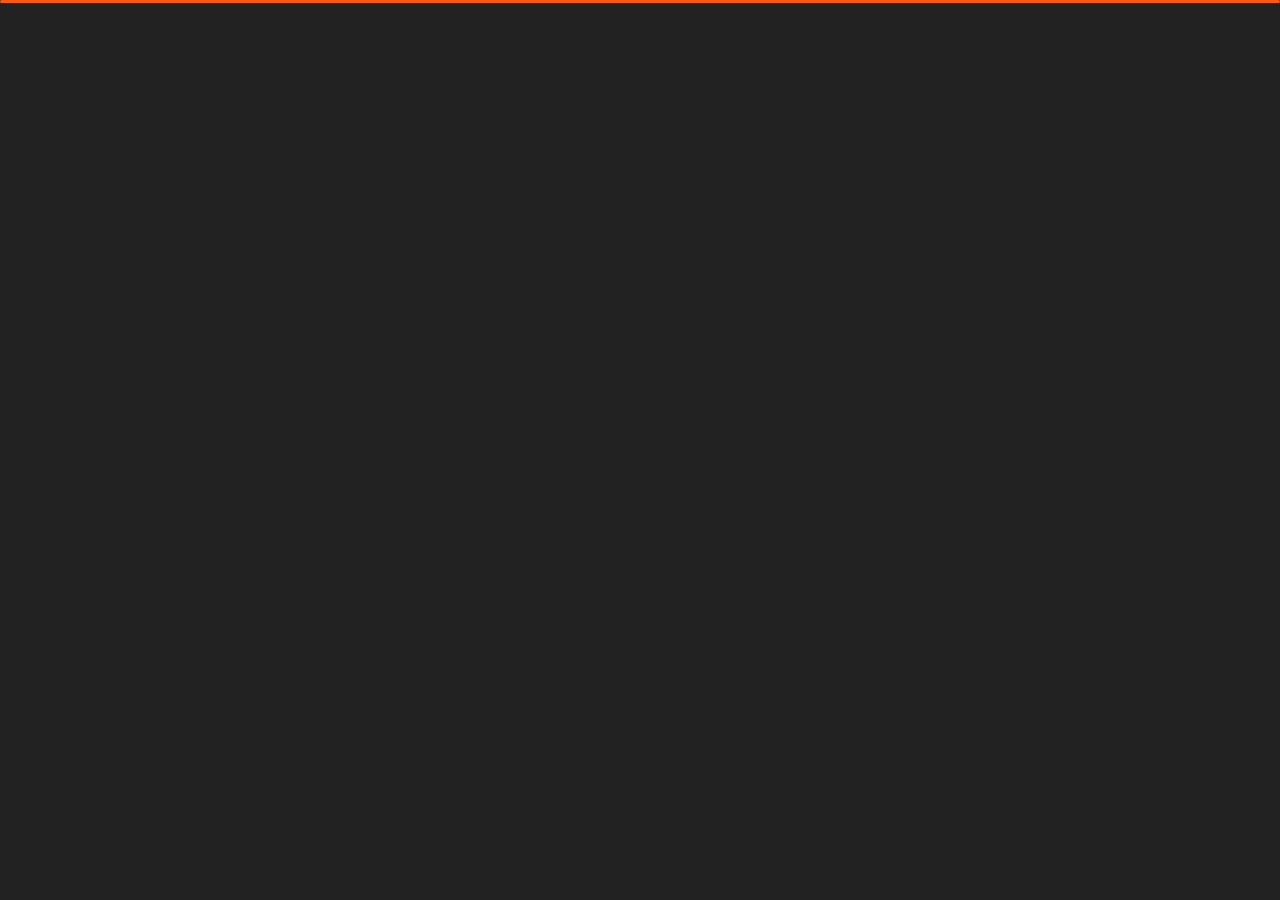
<file: index.html>
﻿<!DOCTYPE html>
<html lang="en">

<head>
    <meta charset="utf-8">
    <title>Bashir - Personal Portfolio</title>
    <meta name="viewport" content="width=device-width, initial-scale=1">

    <!-- Template Google Fonts -->
    <link href="https://fonts.googleapis.com/css?family=Poppins:400,400i,500,500i,600,600i,700,700i,800,800i,900,900i" rel="stylesheet">
    <link href="https://fonts.googleapis.com/css?family=Open+Sans:300,400,400i,600,600i,700" rel="stylesheet">

    <!-- Template CSS Files -->
    <link href="css/bootstrap.min.css" rel="stylesheet">
    <link href="css/preloader.min.css" rel="stylesheet">
    <link href="css/circle.css" rel="stylesheet">
    <link href="css/font-awesome.min.css" rel="stylesheet">
    <link href="css/fm.revealator.jquery.min.css" rel="stylesheet">
    <link href="css/style.css" rel="stylesheet">
    <link href="css/tokyo.css" rel="stylesheet">

    <!-- CSS Skin File -->
    <link href="css/skins/orange.css" rel="stylesheet">

    <!-- Modernizr JS File -->
    <script src="js/modernizr.custom.js"></script>
</head>

<body class="home">
<!-- background Starts -->  
<div class="background gradient">
    <ul class="bg-bubbles">
        <li></li>
        <li></li>
        <li></li>
        <li></li>
        <li></li>
        <li></li>
        <li></li>
        <li></li>
        <li></li>
        <li></li>
        <li></li>
        <li></li>
        <li></li>
        <li></li>
        <li></li>
    </ul>
</div>
<!-- background Ends -->  
<!-- Header Starts -->
<header class="header" id="navbar-collapse-toggle">
    <!-- Fixed Navigation Starts -->
    <ul class="icon-menu d-none d-lg-block revealator-slideup revealator-once revealator-delay1">
        <li class="icon-box active">
            <i class="fa fa-home"></i>
            <a href="index.html">
                <h2>Home</h2>
            </a>
        </li>
        <li class="icon-box">
            <i class="fa fa-user-secret"></i>
            <a href="about.html">
                <h2>About</h2>
            </a>
        </li>
        <li class="icon-box">
            <i class="fa fa-briefcase"></i>
            <a href="portfolio.html">
                <h2>Portfolio</h2>
            </a>
        </li>
        <li class="icon-box">
            <i class="fa fa-envelope-open"></i>
            <a href="contact.html">
                <h2>Contact</h2>
            </a>
        </li>
    </ul>
    <!-- Fixed Navigation Ends -->
    <!-- Mobile Menu Starts -->
    <nav role="navigation" class="d-block d-lg-none">
        <div id="menuToggle">
            <input type="checkbox" />
            <span></span>
            <span></span>
            <span></span>
            <ul class="list-unstyled" id="menu">
                <li class="active"><a href="index.html"><i class="fa fa-home"></i><span>Home</span></a></li>
                <li><a href="about.html"><i class="fa fa-user-secret"></i><span>About</span></a></li>
                <li><a href="portfolio.html"><i class="fa fa-briefcase"></i><span>Portfolio</span></a></li>
                <li><a href="contact.html"><i class="fa fa-envelope-open"></i><span>Contact</span></a></li>
            </ul>
        </div>
    </nav>
    <!-- Mobile Menu Ends -->
</header>
<!-- Header Ends -->
<!-- Main Content Starts -->
<section class="container-fluid main-container container-home p-0 revealator-slideup revealator-once revealator-delay1">
    <div class="color-block d-none d-lg-block"></div>
    <div class="row home-details-container align-items-center main-div">
        <div class="col-lg-4 bg position-fixed d-none d-lg-block"></div>
        <div class="col-12 col-lg-8 offset-lg-4 home-details text-left text-sm-center text-lg-left">
            <div>
                <div class="avatar d-sm-block d-lg-none">
                    <div class="image img-fluid" alt="my picture"></div>
                </div>
                <div>
                    <h1 class="text-uppercase poppins-font">I'm Bashir Ahmad <span>Zamani <br/><samp style="font-size: 0.6em;">&lt; Full Stack Developer &gt;</samp></span></h1>
                    <p class="open-sans-font text-justify">
                        Experienced Full Stack software developer with expertise in front-end (Vue.js, React) and back-end (Laravel, Node.js, Express.js) technologies. 
                        Proficient in multiple databases, including MySQL, PostgreSQL, and MongoDB. Skilled in writing efficient SQL queries and creating responsive web interfaces using (HTML5, CSS3, Bootstrap, and Tailwind CSS). 
                        Experienced in integrating third-party APIs like Google Translator and Stripe. Strong problem-solving skills and detail-oriented. A valuable addition to any project.
                        <br/>
                        <h5><i class="fa fa-map-marker display-6"></i><span class="ml-1">- From Kabul, Afghanisan</span></h5>
                    </p>
                    <div class="row">
                        <div class="col-md-4 p-3">
                            <a class="button" href="https://github.com/BashirZamani1" target="_blank">
                                <span class="button-text">GitHub</span>
                                <span class="button-icon fa fa-github-square"></span>
                            </a>
                        </div>
                        <div class="col-md-4 p-3">
                            <a class="button" href="https://www.linkedin.com/in/bashir-ahmad-zamani-75976b1b9/" target="_blank">
                                <span class="button-text">LinkedIn</span>
                                <span class="button-icon fa fa-linkedin-square"></span>
                            </a>
                        </div>
                        <div class="col-md-4 p-3">
                            <a class="button" href="https://twitter.com/BashirAhmadZam1" target="_blank">
                                <span class="button-text">X.com Profile</span>
                                <span class="button-icon">
                                    <svg version="1.1" id="svg5" xmlns:svg="http://www.w3.org/2000/svg"
                                        xmlns="http://www.w3.org/2000/svg" xmlns:xlink="http://www.w3.org/1999/xlink" x="0px" y="0px" viewBox="0 0 1668.56 1221.19"
                                        style="enable-background:new 0 0 1668.56 1221.19;" xml:space="preserve" width="50" height="20">
                                        <g id="layer1" transform="translate(52.390088,-25.058597)">
                                            <path id="path1009" d="M283.94,167.31l386.39,516.64L281.5,1104h87.51l340.42-367.76L984.48,1104h297.8L874.15,558.3l361.92-390.99
                                                h-87.51l-313.51,338.7l-253.31-338.7H283.94z M412.63,231.77h136.81l604.13,807.76h-136.81L412.63,231.77z" fill="#FFFFFF"/>
                                        </g>
                                    </svg>
                                </span>
                            </a>
                        </div>
                    </div>
                </div>
            </div>
        </div>
    </div>
    <!-- CURSOR -->
    <div class="mouse-cursor cursor-outer"></div>
    <div class="mouse-cursor cursor-inner"></div>
    <!-- /CURSOR -->
</section>
<!-- Main Content Ends -->

<!-- Template JS Files -->
<script src="js/jquery-3.5.0.min.js"></script>
<script src="js/preloader.min.js"></script>
<script src="js/fm.revealator.jquery.min.js"></script>
<script src="js/imagesloaded.pkgd.min.js"></script>
<script src="js/masonry.pkgd.min.js"></script>
<script src="js/classie.js"></script>
<script src="js/cbpGridGallery.js"></script>
<script src="js/jquery.hoverdir.js"></script>
<script src="js/popper.min.js"></script>
<script src="js/bootstrap.js"></script>
<script src="js/custom.js"></script>
<script src="js/init.js"></script>

</body>

</html>
</file>
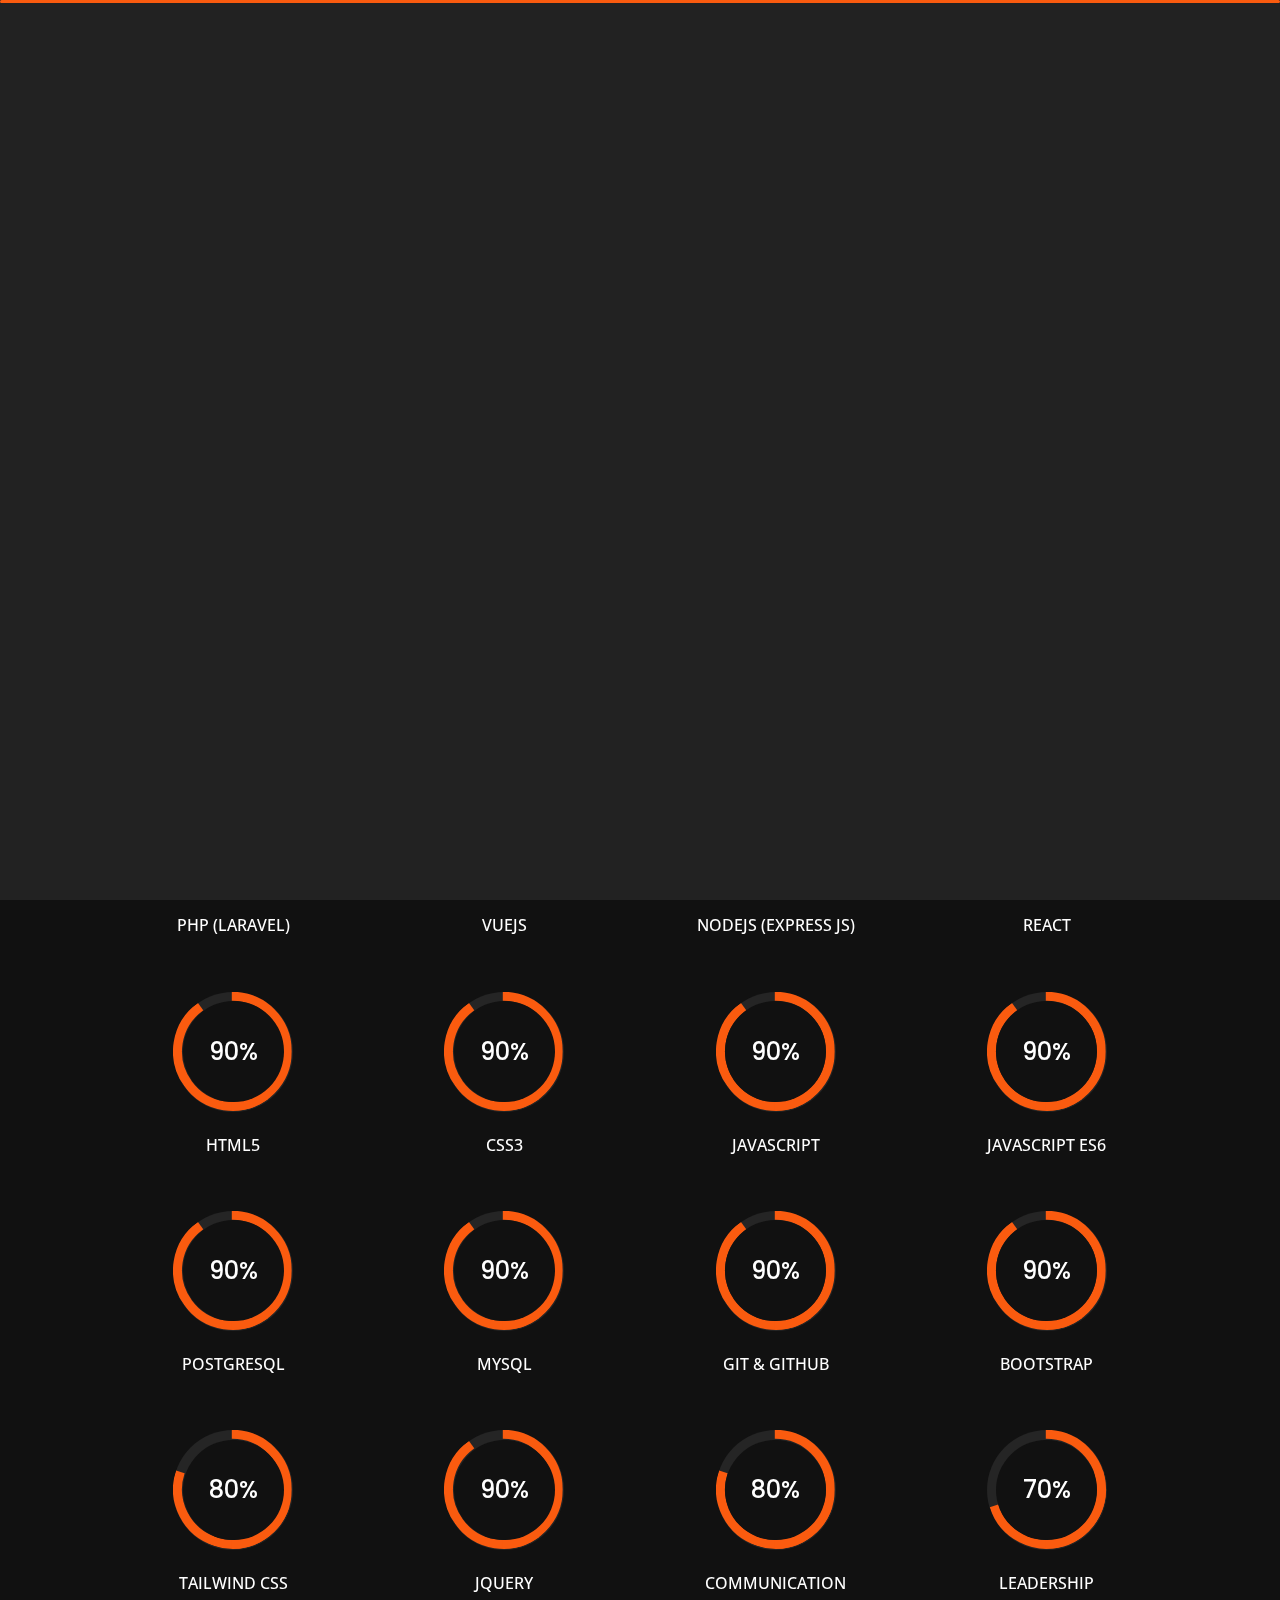
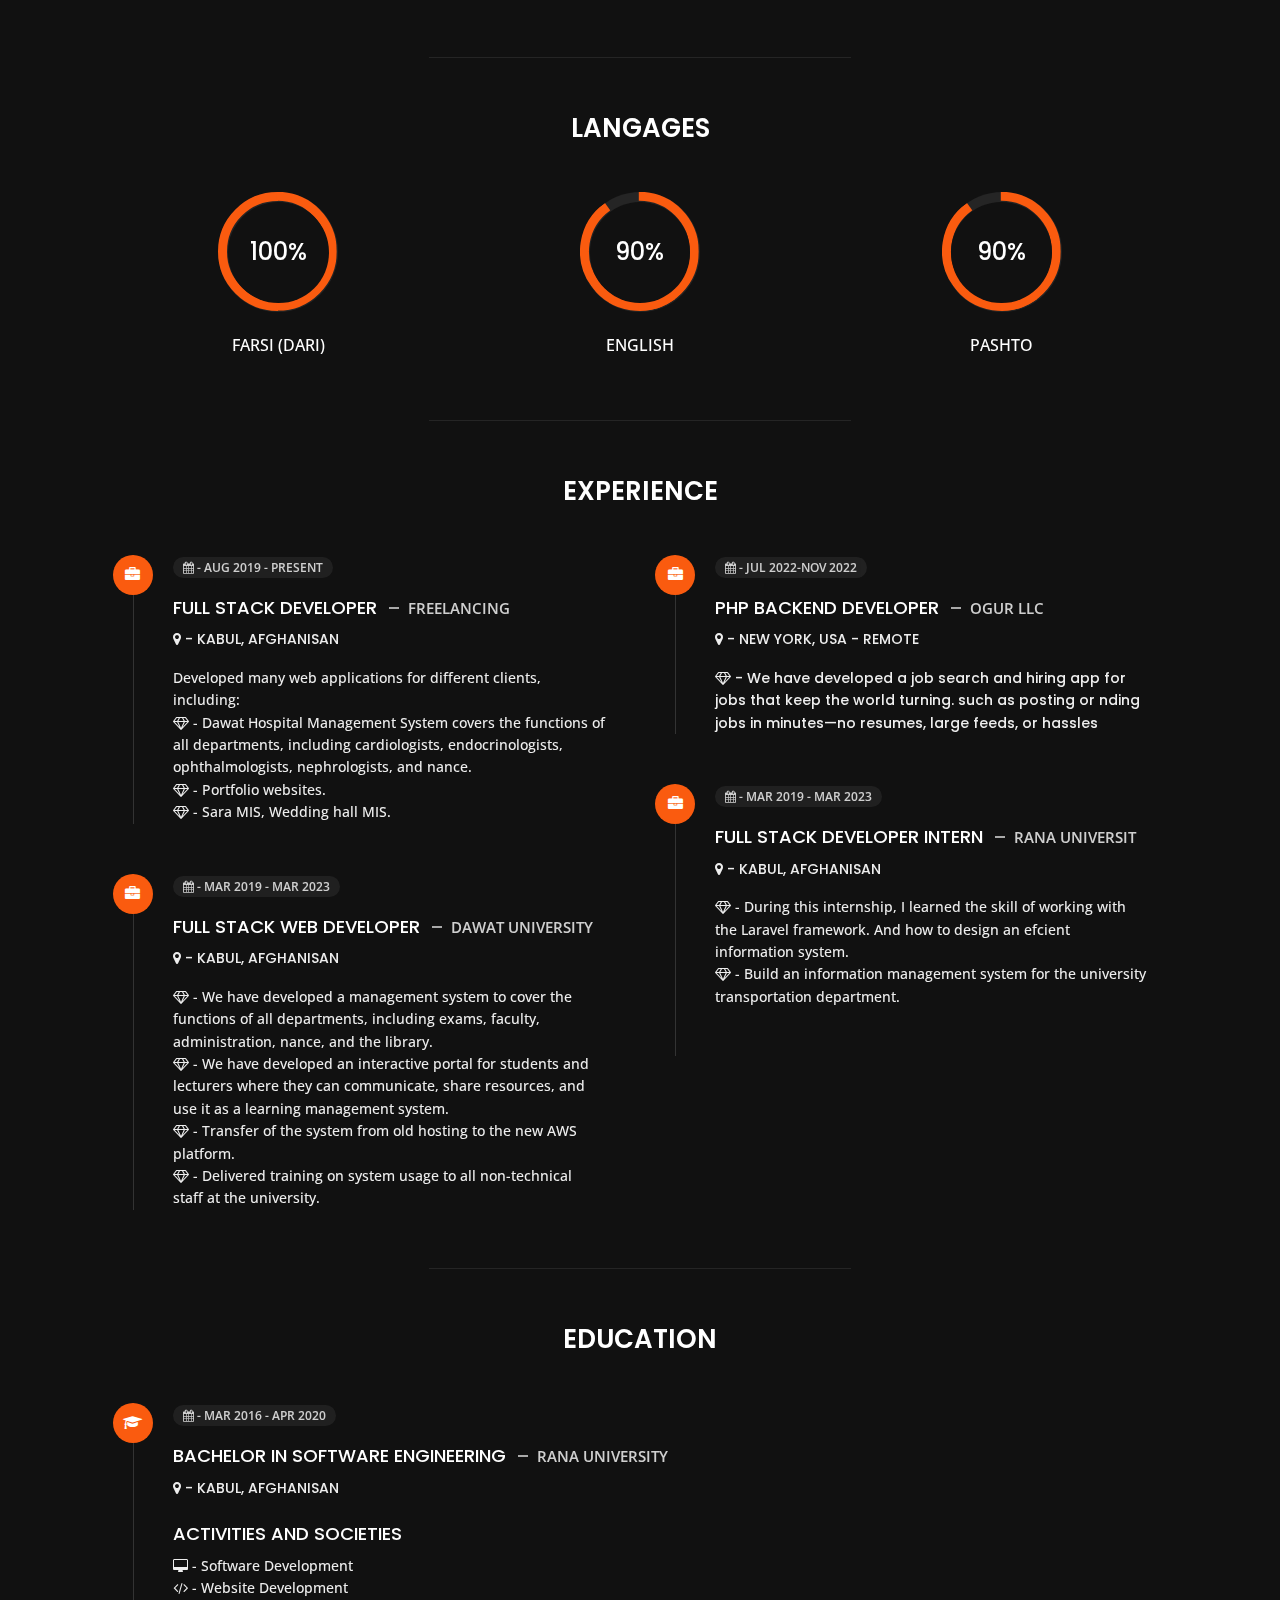
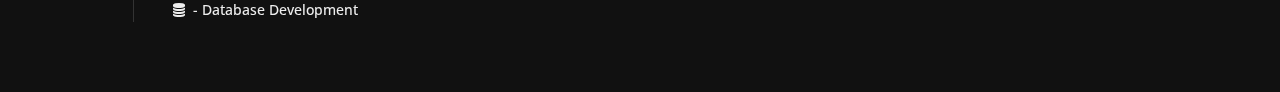
<file: about.html>
<!DOCTYPE html>
<html lang="en">

<head>
    <meta charset="utf-8">
    <title>About - Bashir Zamani</title>
    <meta name="viewport" content="width=device-width, initial-scale=1">

    <!-- Template Google Fonts -->
    <link href="https://fonts.googleapis.com/css?family=Poppins:400,400i,500,500i,600,600i,700,700i,800,800i,900,900i" rel="stylesheet">
    <link href="https://fonts.googleapis.com/css?family=Open+Sans:300,400,400i,600,600i,700" rel="stylesheet">

    <!-- Template CSS Files -->
    <link href="css/bootstrap.min.css" rel="stylesheet">
    <link href="css/preloader.min.css" rel="stylesheet">
    <link href="css/circle.css" rel="stylesheet">
    <link href="css/font-awesome.min.css" rel="stylesheet">
    <link href="css/fm.revealator.jquery.min.css" rel="stylesheet">
    <link href="css/style.css" rel="stylesheet">
    <link href="css/tokyo.css" rel="stylesheet">

    <!-- CSS Skin File -->
    <link href="css/skins/orange.css" rel="stylesheet">

    <!-- Modernizr JS File -->
    <script src="js/modernizr.custom.js"></script>
</head>

<body class="about">
<!-- background Starts -->  
<div class="background gradient">
    <ul class="bg-bubbles">
        <li></li>
        <li></li>
        <li></li>
        <li></li>
        <li></li>
        <li></li>
        <li></li>
        <li></li>
        <li></li>
        <li></li>
        <li></li>
        <li></li>
        <li></li>
        <li></li>
        <li></li>
    </ul>
</div>
<!-- background Ends --> 
<!-- Header Starts -->
<header class="header" id="navbar-collapse-toggle">
    <!-- Fixed Navigation Starts -->
    <ul class="icon-menu d-none d-lg-block revealator-slideup revealator-once revealator-delay1">
        <li class="icon-box">
            <i class="fa fa-home"></i>
            <a href="index.html">
                <h2>Home</h2>
            </a>
        </li>
        <li class="icon-box active">
            <i class="fa fa-user-secret"></i>
            <a href="about.html">
                <h2>About</h2>
            </a>
        </li>
        <li class="icon-box">
            <i class="fa fa-briefcase"></i>
            <a href="portfolio.html">
                <h2>Portfolio</h2>
            </a>
        </li>
        <li class="icon-box">
            <i class="fa fa-envelope-open"></i>
            <a href="contact.html">
                <h2>Contact</h2>
            </a>
        </li>
    </ul>
    <!-- Fixed Navigation Ends -->
    <!-- Mobile Menu Starts -->
    <nav role="navigation" class="d-block d-lg-none">
        <div id="menuToggle">
            <input type="checkbox" />
            <span></span>
            <span></span>
            <span></span>
            <ul class="list-unstyled" id="menu">
                <li><a href="index.html"><i class="fa fa-home"></i><span>Home</span></a></li>
                <li class="active"><a href="about.html"><i class="fa fa-user-secret"></i><span>About</span></a></li>
                <li><a href="portfolio.html"><i class="fa fa-briefcase"></i><span>Portfolio</span></a></li>
                <li><a href="contact.html"><i class="fa fa-envelope-open"></i><span>Contact</span></a></li>
            </ul>
        </div>
    </nav>
    <!-- Mobile Menu Ends -->
</header>
<!-- Header Ends -->
<!-- Page Title Starts -->
<section class="title-section text-left text-sm-center revealator-slideup revealator-once revealator-delay1">
    <h1>ABOUT <span>ME</span></h1>
    <span class="title-bg">Resume</span>
</section>
<!-- Page Title Ends -->
<!-- Main Content Starts -->
<section class="main-content revealator-slideup revealator-once revealator-delay1">
    <div class="container">
        <div class="row">
            <!-- Personal Info Starts -->
            <div class="col-12 col-lg-5 col-xl-6">
                <div class="row">
                    <div class="col-12">
                        <h3 class="text-uppercase custom-title mb-0 ft-wt-600">personal infos</h3>
                    </div>
                    <div class="avatar col-12 d-block d-sm-none" data-type="wave">
                        <div class="image img-fluid main-img-mobile" alt="my picture"></div>
                    </div>
                    <div class="col-6">
                        <ul class="about-list list-unstyled open-sans-font">
                            <li> <span class="title">first name :</span> <span class="value d-block d-sm-inline-block d-lg-block d-xl-inline-block">Bashir Ahmad</span> </li>
                            <li> <span class="title">last name :</span> <span class="value d-block d-sm-inline-block d-lg-block d-xl-inline-block">Zamani</span> </li>
                            <li> <span class="title">Age :</span> <span class="value d-block d-sm-inline-block d-lg-block d-xl-inline-block">27 Years</span> </li>
                            <li> <span class="title">Freelance :</span> <span class="value d-block d-sm-inline-block d-lg-block d-xl-inline-block">Available</span> </li>
                        </ul>
                    </div>
                    <div class="col-6">
                        <ul class="about-list list-unstyled open-sans-font">
                            <li> <span class="title">Address :</span> <span class="value d-block d-sm-inline-block d-lg-block d-xl-inline-block">Kabul, Afghanistan</span> </li>
                            <li> <span class="title">phone :</span> <span class="value d-block d-sm-inline-block d-lg-block d-xl-inline-block">(+93) 780 242 492</span> </li>
                            <li> <span class="title">Email :</span> <span class="value d-block d-sm-inline-block d-lg-block d-xl-inline-block">bashirzamanidev@mail.com</span> </li>
                            <li> <span class="title">Skype :</span> <span class="value d-block d-sm-inline-block d-lg-block d-xl-inline-block">bashirmajidi2018</span> </li>
                        </ul>
                    </div>
                    <div class="col-12 mt-3">
                        <a class="button" href="files/Bashir-Ahmad-Zamani.pdf" 
                        download="BashirAhmadZamani.pdf" target="_blank">
                            <span class="button-text">Download Resume</span>
                            <span class="button-icon fa fa-download"></span>
                        </a>
                    </div>
                </div>
            </div>
            <!-- Personal Info Ends -->
            <!-- Boxes Starts -->
            <div class="col-12 col-lg-7 col-xl-6 mt-5 mt-lg-0">
                <div class="row">
                    <div class="col-6">
                        <div class="box-stats with-margin">
                            <h3 class="poppins-font position-relative">4.7</h3>
                            <p class="open-sans-font m-0 position-relative text-uppercase">years of <span class="d-block">experience</span></p>
                        </div>
                    </div>
                    <div class="col-6">
                        <div class="box-stats with-margin">
                            <h3 class="poppins-font position-relative">11</h3>
                            <p class="open-sans-font m-0 position-relative text-uppercase">completed <span class="d-block">projects</span></p>
                        </div>
                    </div>
                    <div class="col-6">
                        <div class="box-stats">
                            <h3 class="poppins-font position-relative">10</h3>
                            <p class="open-sans-font m-0 position-relative text-uppercase">Happy<span class="d-block">customers</span></p>
                        </div>
                    </div>
                    <div class="col-6">
                        <div class="box-stats">
                            <h3 class="poppins-font position-relative">16</h3>
                            <p class="open-sans-font m-0 position-relative text-uppercase">awards <span class="d-block">won</span></p>
                        </div>
                    </div>
                </div>
            </div>
            <!-- Boxes Ends -->
        </div>
        <hr class="separator">
        <!-- Skills Starts -->
        <div class="row">
            <div class="col-12">
                <h3 class="text-uppercase pb-4 pb-sm-5 mb-3 mb-sm-0 text-left text-sm-center custom-title ft-wt-600">My Skills</h3>
            </div>
            <div class="col-6 col-md-3 mb-3 mb-sm-5">
                <div class="c100 p90">
                    <span>90%</span>
                    <div class="slice">
                        <div class="bar"></div>
                        <div class="fill"></div>
                    </div>
                </div>
                <h6 class="text-uppercase open-sans-font text-center mt-2 mt-sm-4">PHP (Laravel)</h6>
            </div>
            <div class="col-6 col-md-3 mb-3 mb-sm-5">
                <div class="c100 p90">
                    <span>90%</span>
                    <div class="slice">
                        <div class="bar"></div>
                        <div class="fill"></div>
                    </div>
                </div>
                <h6 class="text-uppercase open-sans-font text-center mt-2 mt-sm-4">VueJS</h6>
            </div>
            <div class="col-6 col-md-3 mb-3 mb-sm-5">
                <div class="c100 p70">
                    <span>70%</span>
                    <div class="slice">
                        <div class="bar"></div>
                        <div class="fill"></div>
                    </div>
                </div>
                <h6 class="text-uppercase open-sans-font text-center mt-2 mt-sm-4">NodeJS (Express JS)</h6>
            </div>
            <div class="col-6 col-md-3 mb-3 mb-sm-5">
                <div class="c100 p70">
                    <span>70%</span>
                    <div class="slice">
                        <div class="bar"></div>
                        <div class="fill"></div>
                    </div>
                </div>
                <h6 class="text-uppercase open-sans-font text-center mt-2 mt-sm-4">React</h6>
            </div>
            <div class="col-6 col-md-3 mb-3 mb-sm-5">
                <div class="c100 p90">
                    <span>90%</span>
                    <div class="slice">
                        <div class="bar"></div>
                        <div class="fill"></div>
                    </div>
                </div>
                <h6 class="text-uppercase open-sans-font text-center mt-2 mt-sm-4">HTML5</h6>
            </div>
            <div class="col-6 col-md-3 mb-3 mb-sm-5">
                <div class="c100 p90">
                    <span>90%</span>
                    <div class="slice">
                        <div class="bar"></div>
                        <div class="fill"></div>
                    </div>
                </div>
                <h6 class="text-uppercase open-sans-font text-center mt-2 mt-sm-4">CSS3</h6>
            </div>
            <div class="col-6 col-md-3 mb-3 mb-sm-5">
                <div class="c100 p90">
                    <span>90%</span>
                    <div class="slice">
                        <div class="bar"></div>
                        <div class="fill"></div>
                    </div>
                </div>
                <h6 class="text-uppercase open-sans-font text-center mt-2 mt-sm-4">Javascript</h6>
            </div>
            <div class="col-6 col-md-3 mb-3 mb-sm-5">
                <div class="c100 p90">
                    <span>90%</span>
                    <div class="slice">
                        <div class="bar"></div>
                        <div class="fill"></div>
                    </div>
                </div>
                <h6 class="text-uppercase open-sans-font text-center mt-2 mt-sm-4">JavaScript ES6 </h6>
            </div>
            <div class="col-6 col-md-3 mb-3 mb-sm-5">
                <div class="c100 p90">
                    <span>90%</span>
                    <div class="slice">
                        <div class="bar"></div>
                        <div class="fill"></div>
                    </div>
                </div>
                <h6 class="text-uppercase open-sans-font text-center mt-2 mt-sm-4">PostgreSQL</h6>
            </div>
            <div class="col-6 col-md-3 mb-3 mb-sm-5">
                <div class="c100 p90">
                    <span>90%</span>
                    <div class="slice">
                        <div class="bar"></div>
                        <div class="fill"></div>
                    </div>
                </div>
                <h6 class="text-uppercase open-sans-font text-center mt-2 mt-sm-4">MySQL</h6>
            </div>
            <div class="col-6 col-md-3 mb-3 mb-sm-5">
                <div class="c100 p90">
                    <span>90%</span>
                    <div class="slice">
                        <div class="bar"></div>
                        <div class="fill"></div>
                    </div>
                </div>
                <h6 class="text-uppercase open-sans-font text-center mt-2 mt-sm-4">Git & GitHub</h6>
            </div>
            <div class="col-6 col-md-3 mb-3 mb-sm-5">
                <div class="c100 p90">
                    <span>90%</span>
                    <div class="slice">
                        <div class="bar"></div>
                        <div class="fill"></div>
                    </div>
                </div>
                <h6 class="text-uppercase open-sans-font text-center mt-2 mt-sm-4">Bootstrap</h6>
            </div>
            <div class="col-6 col-md-3 mb-3 mb-sm-5">
                <div class="c100 p80">
                    <span>80%</span>
                    <div class="slice">
                        <div class="bar"></div>
                        <div class="fill"></div>
                    </div>
                </div>
                <h6 class="text-uppercase open-sans-font text-center mt-2 mt-sm-4">Tailwind CSS</h6>
            </div>
            <div class="col-6 col-md-3 mb-3 mb-sm-5">
                <div class="c100 p90">
                    <span>90%</span>
                    <div class="slice">
                        <div class="bar"></div>
                        <div class="fill"></div>
                    </div>
                </div>
                <h6 class="text-uppercase open-sans-font text-center mt-2 mt-sm-4">JQuery</h6>
            </div>
            <div class="col-6 col-md-3 mb-3 mb-sm-5">
                <div class="c100 p80">
                    <span>80%</span>
                    <div class="slice">
                        <div class="bar"></div>
                        <div class="fill"></div>
                    </div>
                </div>
                <h6 class="text-uppercase open-sans-font text-center mt-2 mt-sm-4">Communication</h6>
            </div>
            <div class="col-6 col-md-3 mb-3 mb-sm-5">
                <div class="c100 p70">
                    <span>70%</span>
                    <div class="slice">
                        <div class="bar"></div>
                        <div class="fill"></div>
                    </div>
                </div>
                <h6 class="text-uppercase open-sans-font text-center mt-2 mt-sm-4">Leadership</h6>
            </div>
        </div>
        <!-- Skills Ends -->
        <hr class="separator mt-2">
        <!-- Language Start -->
        <div class="row">
            <div class="col-12">
                <h3 class="text-uppercase pb-4 pb-sm-5 mb-3 mb-sm-0 text-left text-sm-center custom-title ft-wt-600">Langages</h3>
            </div>
            <div class="col-6 col-md-4 mb-3 mb-sm-5">
                <div class="c100 p100">
                    <span>100%</span>
                    <div class="slice">
                        <div class="bar"></div>
                        <div class="fill"></div>
                    </div>
                </div>
                <h6 class="text-uppercase open-sans-font text-center mt-2 mt-sm-4">Farsi (Dari)</h6>
            </div>
            <div class="col-6 col-md-4 mb-3 mb-sm-5">
                <div class="c100 p90">
                    <span>90%</span>
                    <div class="slice">
                        <div class="bar"></div>
                        <div class="fill"></div>
                    </div>
                </div>
                <h6 class="text-uppercase open-sans-font text-center mt-2 mt-sm-4">English</h6>
            </div>
            <div class="col-6 col-md-4 mb-3 mb-sm-5">
                <div class="c100 p90">
                    <span>90%</span>
                    <div class="slice">
                        <div class="bar"></div>
                        <div class="fill"></div>
                    </div>
                </div>
                <h6 class="text-uppercase open-sans-font text-center mt-2 mt-sm-4">Pashto</h6>
            </div>
        </div>
        <!-- Language End -->
        <hr class="separator mt-2">
        <!-- Experience & Education Starts -->
        <div class="row">
            <div class="col-12">
                <h3 class="text-uppercase pb-5 mb-0 text-left text-sm-center custom-title ft-wt-600">EXPERIENCE</h3>
            </div>
            <div class="col-lg-6 m-15px-tb">
                <div class="resume-box">
                    <ul>
                        <li>
                            <div class="icon">
                                <i class="fa fa-briefcase"></i>
                            </div>
                            <span class="time open-sans-font text-uppercase"><i class="fa fa-calendar"></i> - Aug 2019 - Present</span>
                            <h5 class="poppins-font text-uppercase">Full Stack Developer <span class="place open-sans-font">Freelancing</span></h5>
                            <p class="poppins-font text-uppercase"><i class="fa fa-map-marker display-6"></i> - Kabul, Afghanisan</p>
                            <p class="open-sans-font pt-3">Developed many web applications for different clients, including:</p>
                            <p class="open-sans-font">
                                <i class="fa fa-diamond"></i> - 
                                Dawat Hospital Management System covers the functions of all departments, including cardiologists, endocrinologists, ophthalmologists, nephrologists, and nance.
                            </p>
                            <p class="open-sans-font"><i class="fa fa-diamond"></i> - Portfolio websites.</p>
                            <p class="open-sans-font"><i class="fa fa-diamond"></i> - Sara MIS, Wedding hall MIS.</p>
                        </li>
                        <li>
                            <div class="icon">
                                <i class="fa fa-briefcase"></i>
                            </div>
                            <span class="time open-sans-font text-uppercase"><i class="fa fa-calendar"></i> - Mar 2019 - Mar 2023</span>
                            <h5 class="poppins-font text-uppercase">Full Stack Web Developer <span class="place open-sans-font">Dawat University</span></h5>
                            <p class="poppins-font text-uppercase"><i class="fa fa-map-marker display-6"></i> - Kabul, Afghanisan</p>
                            <p class="open-sans-font pt-3">
                                <i class="fa fa-diamond"></i> - 
                                We have developed a management system to cover the functions of all departments, including exams, faculty, administration, nance, and the library.
                            </p>
                            <p class="open-sans-font">
                                <i class="fa fa-diamond"></i> - 
                                We have developed an interactive portal for students and lecturers where they can communicate, share resources, and use it as a learning management
                                system.
                            </p>
                            <p class="open-sans-font">
                                <i class="fa fa-diamond"></i> - 
                                Transfer of the system from old hosting to the new AWS platform.
                            </p>
                            <p class="open-sans-font">
                                <i class="fa fa-diamond"></i> - 
                                Delivered training on system usage to all non-technical staff at the university.
                            </p>
                        </li>
                    </ul>
                </div>
            </div>
            <div class="col-lg-6 m-15px-tb">
                <div class="resume-box">
                    <ul>
                        <li>
                            <div class="icon">
                                <i class="fa fa-briefcase"></i>
                            </div>
                            <span class="time open-sans-font text-uppercase"><i class="fa fa-calendar"></i> - Jul 2022-Nov 2022</span>
                            <h5 class="poppins-font text-uppercase">PHP Backend Developer <span class="place open-sans-font">OGUR LLC</span></h5>
                            <p class="poppins-font text-uppercase"><i class="fa fa-map-marker display-6"></i> - New York, USA - Remote</p>
                            <p class="open-sans-fonty pt-3">
                                <i class="fa fa-diamond"></i> - 
                                We have developed a job search and hiring app for jobs that keep the world turning. such as posting or nding jobs in minutes—no resumes, large feeds,
                                or hassles
                            </p>
                        </li>
                        <li class="pb-lg-5">
                            <div class="icon">
                                <i class="fa fa-briefcase"></i>
                            </div>
                            <span class="time open-sans-font text-uppercase"><i class="fa fa-calendar"></i> - Mar 2019 - Mar 2023</span>
                            <h5 class="poppins-font text-uppercase">Full Stack Developer Intern <span class="place open-sans-font">Rana Universit</span></h5>
                            <p class="poppins-font text-uppercase"><i class="fa fa-map-marker display-6"></i> - Kabul, Afghanisan</p>
                            <p class="open-sans-font pt-3">
                                <i class="fa fa-diamond"></i> - 
                                During this internship, I learned the skill of working with the Laravel framework. And how to design an efcient information system.
                            </p>
                            <p class="open-sans-font">
                                <i class="fa fa-diamond"></i> - 
                                Build an information management system for the university transportation department.
                            </p>
                        </li>
                    </ul>
                </div>
            </div>
        </div>
        <!-- Experience Ends -->
        <hr class="separator mt-2">
        <!-- Education Starts -->
        <div class="row">
            <div class="col-12">
                <h3 class="text-uppercase pb-5 mb-0 text-left text-sm-center custom-title ft-wt-600">Education</h3>
            </div>
            <div class="col-lg-12 m-15px-tb">
                <div class="resume-box">
                    <ul>
                        <li>
                            <div class="icon">
                                <i class="fa fa-graduation-cap"></i>
                            </div>
                            <span class="time open-sans-font text-uppercase"><i class="fa fa-calendar"></i> - Mar 2016 - Apr 2020</span>
                            <h5 class="poppins-font text-uppercase">Bachelor in Software Engineering <span class="place open-sans-font">Rana University</span></h5>
                            <p class="poppins-font text-uppercase"><i class="fa fa-map-marker display-6"></i> - Kabul, Afghanisan</p>
                            <h5 class="poppins-font text-uppercase mt-4">Activities and societies</h5>
                            <p class="open-sans-font">
                                <i class="fa fa-desktop"></i> - Software Development
                            </p>
                            <p class="open-sans-font">
                                <i class="fa fa-code"></i> - Website Development
                            </p>
                            <p class="open-sans-font">
                                <i class="fa fa-database"></i>&nbsp; - Database Development
                            </p>
                        </li>
                    </ul>
                </div>
            </div>
            <div class="col-lg-6 m-15px-tb">
                
            </div>
        </div>
        <!-- Education Ends -->
    </div>
    <!-- CURSOR -->
    <div class="mouse-cursor cursor-outer"></div>
    <div class="mouse-cursor cursor-inner"></div>
    <!-- /CURSOR -->
</section>
<!-- Main Content Ends -->

<!-- Template JS Files -->
<script src="js/jquery-3.5.0.min.js"></script>
<script src="js/preloader.min.js"></script>
<script src="js/fm.revealator.jquery.min.js"></script>
<script src="js/imagesloaded.pkgd.min.js"></script>
<script src="js/masonry.pkgd.min.js"></script>
<script src="js/classie.js"></script>
<script src="js/cbpGridGallery.js"></script>
<script src="js/jquery.hoverdir.js"></script>
<script src="js/popper.min.js"></script>
<script src="js/bootstrap.js"></script>
<script src="js/custom.js"></script>
<script src="js/init.js"></script>

</body>

</html>
</file>
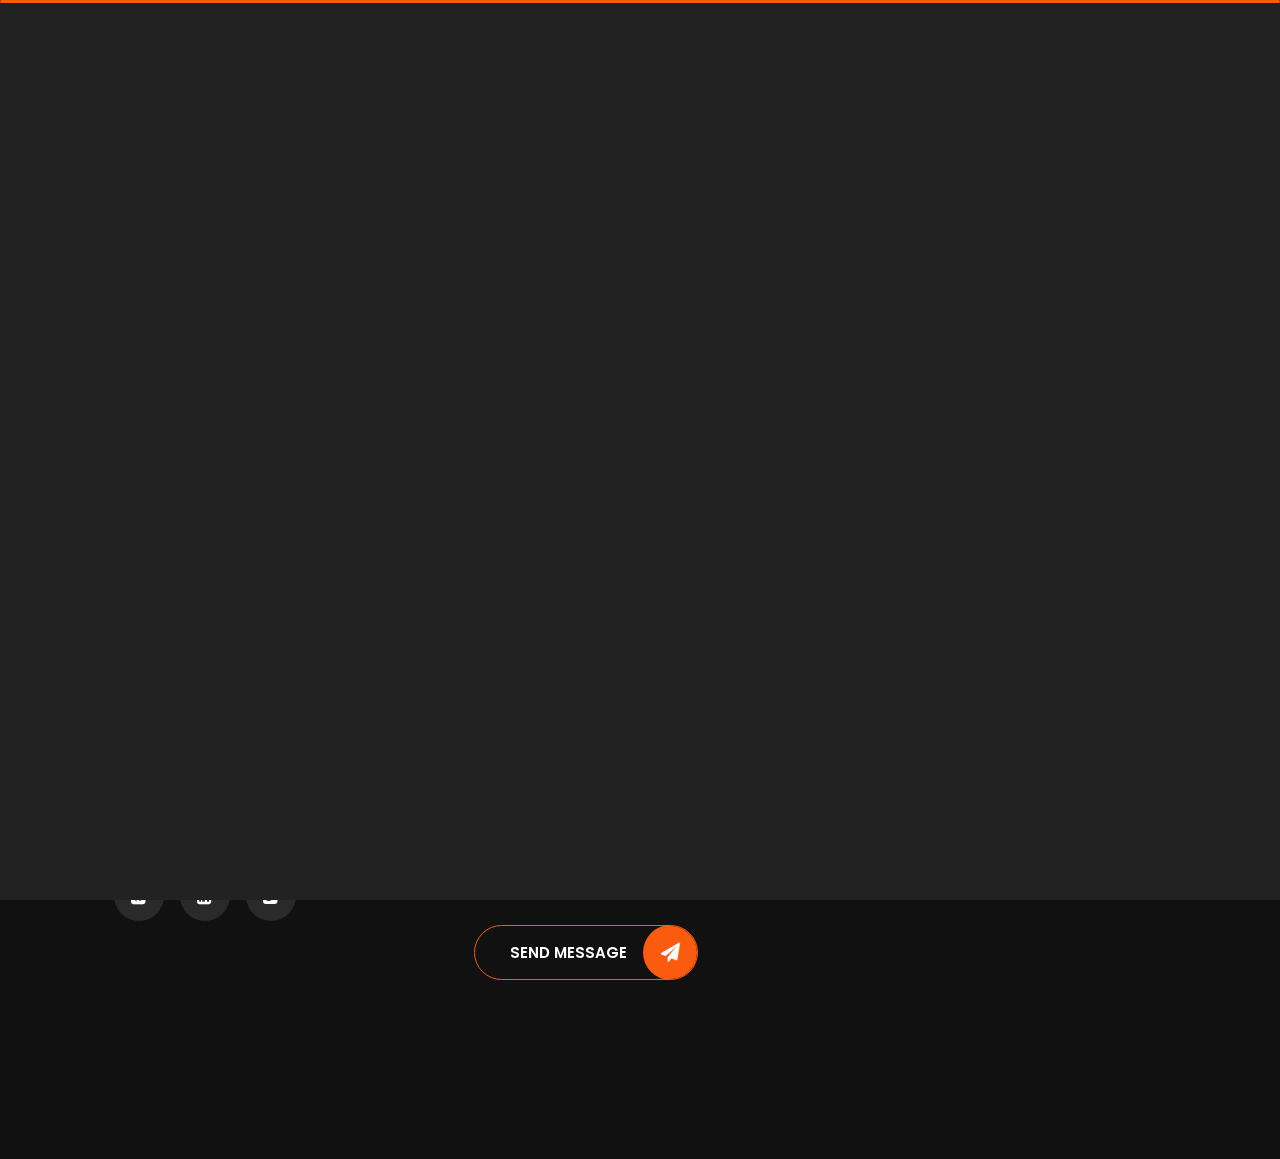
<file: contact.html>
<!DOCTYPE html>
<html lang="en">

<head>
    <meta charset="utf-8">
    <title>Contact - Bashir Zamani</title>
    <meta name="viewport" content="width=device-width, initial-scale=1">

    <!-- Template Google Fonts -->
    <link href="https://fonts.googleapis.com/css?family=Poppins:400,400i,500,500i,600,600i,700,700i,800,800i,900,900i" rel="stylesheet">
    <link href="https://fonts.googleapis.com/css?family=Open+Sans:300,400,400i,600,600i,700" rel="stylesheet">

    <!-- Template CSS Files -->
    <link href="css/bootstrap.min.css" rel="stylesheet">
    <link href="css/preloader.min.css" rel="stylesheet">
    <link href="css/circle.css" rel="stylesheet">
    <link href="css/font-awesome.min.css" rel="stylesheet">
    <link href="css/fm.revealator.jquery.min.css" rel="stylesheet">
    <link href="css/style.css" rel="stylesheet">
    <link href="css/tokyo.css" rel="stylesheet">

    <!-- CSS Skin File -->
    <link href="css/skins/orange.css" rel="stylesheet">

    <!-- Modernizr JS File -->
    <script src="js/modernizr.custom.js"></script>
</head>

<body class="contact">
<!-- background Starts -->  
<div class="background gradient">
    <ul class="bg-bubbles">
        <li></li>
        <li></li>
        <li></li>
        <li></li>
        <li></li>
        <li></li>
        <li></li>
        <li></li>
        <li></li>
        <li></li>
        <li></li>
        <li></li>
        <li></li>
        <li></li>
        <li></li>
    </ul>
</div>
<!-- background Ends -->
<!-- Header Starts -->
<header class="header" id="navbar-collapse-toggle">
    <!-- Fixed Navigation Starts -->
    <ul class="icon-menu d-none d-lg-block revealator-slideup revealator-once revealator-delay1">
        <li class="icon-box">
            <i class="fa fa-home"></i>
            <a href="index.html">
                <h2>Home</h2>
            </a>
        </li>
        <li class="icon-box">
            <i class="fa fa-user-secret"></i>
            <a href="about.html">
                <h2>About</h2>
            </a>
        </li>
        <li class="icon-box">
            <i class="fa fa-briefcase"></i>
            <a href="portfolio.html">
                <h2>Portfolio</h2>
            </a>
        </li>
        <li class="icon-box active">
            <i class="fa fa-envelope-open"></i>
            <a href="contact.html">
                <h2>Contact</h2>
            </a>
        </li>
    </ul>
    <!-- Fixed Navigation Ends -->
    <!-- Mobile Menu Starts -->
    <nav role="navigation" class="d-block d-lg-none">
        <div id="menuToggle">
            <input type="checkbox" />
            <span></span>
            <span></span>
            <span></span>
            <ul class="list-unstyled" id="menu">
                <li><a href="index.html"><i class="fa fa-home"></i><span>Home</span></a></li>
                <li><a href="about.html"><i class="fa fa-user-secret"></i><span>About</span></a></li>
                <li><a href="portfolio.html"><i class="fa fa-briefcase"></i><span>Portfolio</span></a></li>
                <li class="active"><a href="contact.html"><i class="fa fa-envelope-open"></i><span>Contact</span></a></li>
            </ul>
        </div>
    </nav>
    <!-- Mobile Menu Ends -->
</header>
<!-- Header Ends -->
<!-- Page Title Starts -->
<section class="title-section text-left text-sm-center revealator-slideup revealator-once revealator-delay1">
    <h1>get in <span>touch</span></h1>
    <span class="title-bg">contact</span>
</section>
<!-- Page Title Ends -->
<!-- Main Content Starts -->
<section class="main-content revealator-slideup revealator-once revealator-delay1">
    <div class="container">
        <div class="row">
            <div class="col-12">
                <iframe class="mb-5 p-0 col-12" src="https://www.google.com/maps/embed?pb=!1m17!1m12!1m3!1d13147.292798436429!2d69.06811309090773!3d34.53270705312255!2m3!1f0!2f0!3f0!3m2!1i1024!2i768!4f13.1!3m2!1m1!2zMzTCsDMxJzU2LjkiTiA2OcKwMDMnNTQuNiJF!5e0!3m2!1sen!2s!4v1698832767778!5m2!1sen!2s" 
                height="300" style="border: 5px solid #fa5b0f; border-radius: 1%; opacity: 80%;" allowfullscreen="" loading="lazy" referrerpolicy="no-referrer-when-downgrade"></iframe>
            </div>
            <!-- Left Side Starts -->
            <div class="col-12 col-lg-4">
                <h3 class="text-uppercase custom-title mb-0 ft-wt-600 pb-3">Don't Hesitate !</h3>
                <p class="open-sans-font mb-3">Feel free to get in touch with me. I am always open to discussing new projects, creative ideas or opportunities to be part of your visions.</p>
                <p class="open-sans-font custom-span-contact position-relative">
                    <i class="fa fa-envelope-open position-absolute"></i>
                    <span class="d-block">mail me</span>bashirzamanidev@gmail.com
                </p>
                <p class="open-sans-font custom-span-contact position-relative">
                    <i class="fa fa-phone-square position-absolute"></i>
                    <span class="d-block">call me</span>(+93) 780 24 24 92
                </p>
                <ul class="social list-unstyled pt-1 mb-5">
                    <li class="github"><a title="GitHub" href="https://github.com/BashirZamani1"><i class="fa fa-github-square"></i></a>
                    </li>
                    <li class="linkedin"><a title="LinkedIn" href="https://www.linkedin.com/in/bashir-ahmad-zamani-75976b1b9/"><i class="fa fa-linkedin-square"></i></a>
                    </li>
                    <li class="twitter"><a title="Twitter" href="https://twitter.com/BashirAhmadZam1"><i class="fa fa-twitter-square"></i></a>
                    </li>
                </ul>
            </div>
            <!-- Left Side Ends -->
            <!-- Contact Form Starts -->
            <div class="col-12 col-lg-8">
                <form class="contactform" action="https://getform.io/f/88a495d4-65d3-4f23-b265-1447e6a443b0" method="POST">
                    <div class="contactform">
                        <div class="row">
                            <div class="col-12 col-md-6">
                                <input type="text" name="name" required placeholder="YOUR NAME">
                            </div>
                            <div class="col-12 col-md-6">
                                <input type="email" name="email" required placeholder="YOUR EMAIL">
                            </div>
                            <div class="col-12">
                                <input type="text" name="subject" required placeholder="YOUR SUBJECT">
                            </div>
                            <div class="col-12">
                                <textarea name="message" required placeholder="YOUR MESSAGE"></textarea>
                                <button type="submit" class="button">
                                    <span class="button-text">Send Message</span>
                                    <span class="button-icon fa fa-send"></span>
                                </button>
                            </div>
                            <input type="hidden" name="_gotcha" style="display:none !important">
                            <div class="col-12 form-message">
                                <span class="output_message text-center font-weight-600 text-uppercase"></span>
                            </div>
                        </div>
                    </div>
                </form>
            </div>
            <!-- Contact Form Ends -->
        </div>
    </div>
    <!-- CURSOR -->
    <div class="mouse-cursor cursor-outer"></div>
    <div class="mouse-cursor cursor-inner"></div>
    <!-- /CURSOR -->
</section>
<!-- Template JS Files -->
<script src="js/jquery-3.5.0.min.js"></script>
<script src="js/preloader.min.js"></script>
<script src="js/fm.revealator.jquery.min.js"></script>
<script src="js/imagesloaded.pkgd.min.js"></script>
<script src="js/masonry.pkgd.min.js"></script>
<script src="js/classie.js"></script>
<script src="js/cbpGridGallery.js"></script>
<script src="js/jquery.hoverdir.js"></script>
<script src="js/popper.min.js"></script>
<script src="js/bootstrap.js"></script>
<script src="js/custom.js"></script>
<script src="js/init.js"></script>

</body>

</html>
</file>
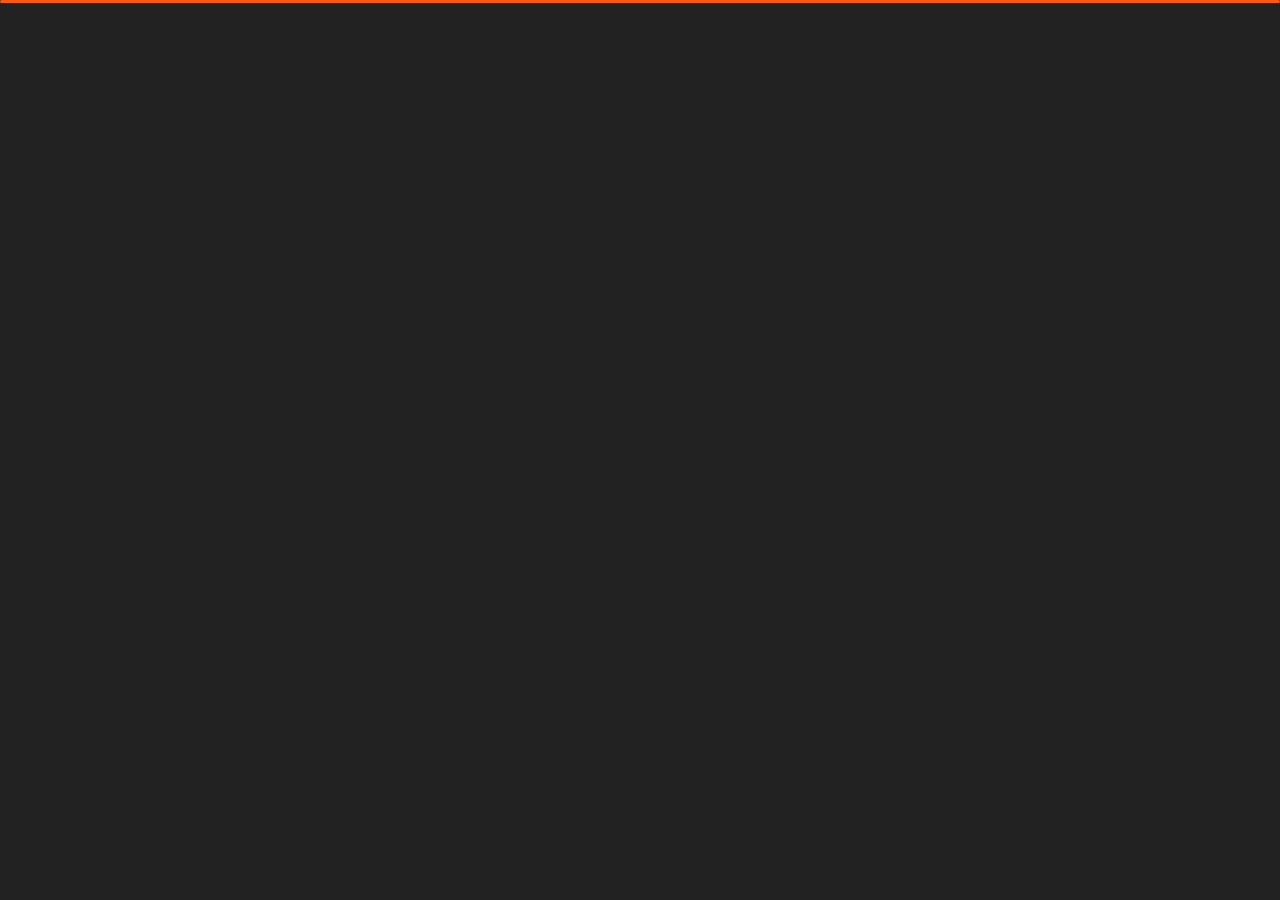
<file: portfolio.html>
<!DOCTYPE html>
<html lang="en">

<head>
    <meta charset="utf-8">
    <title>Bashir Zamani - Portfolio</title>
    <meta name="viewport" content="width=device-width, initial-scale=1">

    <!-- Template Google Fonts -->
    <link href="https://fonts.googleapis.com/css?family=Poppins:400,400i,500,500i,600,600i,700,700i,800,800i,900,900i" rel="stylesheet">
    <link href="https://fonts.googleapis.com/css?family=Open+Sans:300,400,400i,600,600i,700" rel="stylesheet">

    <!-- Template CSS Files -->
    <link href="css/bootstrap.min.css" rel="stylesheet">
    <link href="css/preloader.min.css" rel="stylesheet">
    <link href="css/circle.css" rel="stylesheet">
    <link href="css/font-awesome.min.css" rel="stylesheet">
    <link href="css/fm.revealator.jquery.min.css" rel="stylesheet">
    <link href="css/style.css" rel="stylesheet">
    <link href="css/tokyo.css" rel="stylesheet">

    <!-- CSS Skin File -->
    <link href="css/skins/orange.css" rel="stylesheet">

    <!-- Modernizr JS File -->
    <script src="js/modernizr.custom.js"></script>
</head>

<body class="portfolio">
<!-- background Starts -->  
<div class="background gradient">
    <ul class="bg-bubbles">
        <li></li>
        <li></li>
        <li></li>
        <li></li>
        <li></li>
        <li></li>
        <li></li>
        <li></li>
        <li></li>
        <li></li>
        <li></li>
        <li></li>
        <li></li>
        <li></li>
        <li></li>
    </ul>
</div>
<!-- background Ends -->
<!-- Header Starts -->
<header class="header" id="navbar-collapse-toggle">
    <!-- Fixed Navigation Starts -->
    <ul class="icon-menu d-none d-lg-block revealator-slideup revealator-once revealator-delay1">
        <li class="icon-box ">
            <i class="fa fa-home"></i>
            <a href="index.html">
                <h2>Home</h2>
            </a>
        </li>
        <li class="icon-box">
            <i class="fa fa-user-secret"></i>
            <a href="about.html">
                <h2>About</h2>
            </a>
        </li>
        <li class="icon-box active">
            <i class="fa fa-briefcase"></i>
            <a href="portfolio.html">
                <h2>Portfolio</h2>
            </a>
        </li>
        <li class="icon-box">
            <i class="fa fa-envelope-open"></i>
            <a href="contact.html">
                <h2>Contact</h2>
            </a>
        </li>
    </ul>
    <!-- Fixed Navigation Ends -->
    <!-- Mobile Menu Starts -->
    <nav role="navigation" class="d-block d-lg-none">
        <div id="menuToggle">
            <input type="checkbox" />
            <span></span>
            <span></span>
            <span></span>
            <ul class="list-unstyled" id="menu">
                <li><a href="index.html"><i class="fa fa-home"></i><span>Home</span></a></li>
                <li><a href="about.html"><i class="fa fa-user-secret"></i><span>About</span></a></li>
                <li class="active"><a href="portfolio.html"><i class="fa fa-briefcase"></i><span>Portfolio</span></a></li>
                <li><a href="contact.html"><i class="fa fa-envelope-open"></i><span>Contact</span></a></li>
            </ul>
        </div>
    </nav>
    <!-- Mobile Menu Ends -->
</header>
<!-- Header Ends -->
<!-- Page Title Starts -->
<section class="title-section text-left text-sm-center revealator-slideup revealator-once revealator-delay1">
    <h1>my <span>portfolio</span></h1>
    <span class="title-bg">my works</span>
</section>
<!-- Page Title Ends -->
<!-- Main Content Starts -->
<section class="main-content text-center revealator-slideup revealator-once revealator-delay1">
    <div id="grid-gallery" class="container grid-gallery">
        <!-- Portfolio Grid Starts -->
        <section class="grid-wrap">
            <ul class="row grid">
                <!-- Portfolio Item Starts -->
                <li>
                    <figure>
                        <img src="img/projects/portfolio/dawat-ums.png" alt="Portolio Image" />
                        <div><span>University Management System</span></div>
                    </figure>
                </li>
                <!-- Portfolio Item Ends -->
                <!-- Portfolio Item Starts -->
                <li>
                    <figure>
                        <img src="img/projects/portfolio/dawat-portal.png" alt="Portolio Image" />
                        <div><span>Teachers & Students Portal</span></div>
                    </figure>
                </li>
                <!-- Portfolio Item Ends -->
                <!-- Portfolio Item Starts -->
                <li>
                    <figure>
                        <img src="img/projects/portfolio/dawat-hms.png" alt="Portolio Image" />
                        <div><span>Hospital Management System</span></div>
                    </figure>
                </li>
                <!-- Portfolio Item Ends -->
                <!-- Portfolio Item Starts -->
                <li>
                    <figure>
                        <img src="img/projects/portfolio/sarafi-mis.png" alt="Portolio Image" />
                        <div><span>Sarafi or exchange MIS</span></div>
                    </figure>
                </li>
                <!-- Portfolio Item Ends -->
                <!-- Portfolio Item Starts -->
                <li>
                    <figure>
                        <img src="img/projects/portfolio/wedding-hall-mis.png" alt="Portolio Image" />
                        <div><span>Wedding Hall MIS</span></div>
                    </figure>
                </li>
                <!-- Portfolio Item Ends -->
                <!-- Portfolio Item Starts -->
                <li>
                    <figure>
                        <img src="img/projects/portfolio/OGUR-jobs.png" alt="Portolio Image" />
                        <div><span>OGUR JOBS</span></div>
                    </figure>
                </li>
                <!-- Portfolio Item Ends -->
                <!-- Portfolio Item Starts -->
                <li>
                    <figure>
                        <img src="img/projects/portfolio/cubers-technologies.png" alt="Portolio Image" />
                        <div><span>Cubser Technologies Website</span></div>
                    </figure>
                </li>
                <!-- Portfolio Item Ends -->
            </ul>
        </section>
        <!-- Portfolio Grid Ends -->
        <!-- Portfolio Details Starts -->
        <section class="slideshow">
            <ul>
                <!-- Portfolio Item Detail Starts -->
                <li>
                    <figure>
                        <!-- Project Details Starts -->
                        <figcaption>
                            <h3>University Management System</h3>
                            <div class="row open-sans-font">
                                <div class="col-12 mb-2">
                                    <i class="fa fa-file-text-o pr-2"></i><span class="project-label">Project </span>: <span class="ft-wt-600 uppercase">Management Information System</span>
                                </div>
                                <div class="col-12 mb-2">
                                    <i class="fa fa-user-o pr-2"></i><span class="project-label">Client </span>: <span class="ft-wt-700 uppercase">Dawat University - Kabul, Afghanisan</span>
                                </div>
                                <div class="col-12 mb-2">
                                    <i class="fa fa-code pr-2"></i><span class="project-label">Technologies </span>: <span class="ft-wt-700 uppercase">PHP, Laravel, MySQL, HTML, CSS, Javascript, JQuery, Bootstrap, AWS Cloud</span>
                                </div>
                            </div>
                        </figcaption>
                        <!-- Project Details Ends -->
                        <!-- Main Project Content Starts -->
                        <div id="dawat_ums_slider" class="carousel slide portfolio-slider" data-ride="carousel" data-interval="false">
                            <ol class="carousel-indicators">
                                <li data-target="#dawat_ums_slider" data-slide-to="0" class="active"></li>
                                <li data-target="#dawat_ums_slider" data-slide-to="1"></li>
                            </ol>
                            <!-- The slideshow -->
                            <div class="carousel-inner">
                                <div class="carousel-item active">
                                    <img src="img/projects/portfolio/dawat-ums.png" alt="Portolio Image" />
                                </div>
                                <div class="carousel-item">
                                    <img src="img/projects/portfolio/dawat-ums-certificate.png" alt="Portolio Image" />
                                </div>
                            </div>
                        </div>
                        <!-- Main Project Content Ends -->
                    </figure>
                </li>
                <!-- Portfolio Item Detail Ends -->
                <!-- Portfolio Item Detail Starts -->
                <li>
                    <figure>
                        <!-- Project Details Starts -->
                        <figcaption>
                            <h3>Teachers & Students Portal</h3>
                            <div class="row open-sans-font">
                                <div class="col-12 mb-2">
                                    <i class="fa fa-file-text-o pr-2"></i><span class="project-label">Project </span>: <span class="ft-wt-600 uppercase">Online LSM, Teachr, and student portal</span>
                                </div>
                                <div class="col-12 mb-2">
                                    <i class="fa fa-user-o pr-2"></i><span class="project-label">Client </span>: <span class="ft-wt-700 uppercase">Dawat University - Kabul, Afghanisan</span>
                                </div>
                                <div class="col-12 mb-2">
                                    <i class="fa fa-code pr-2"></i><span class="project-label">Technologies </span>: <span class="ft-wt-700 uppercase">PHP, Laravel, VueJS, RESTfull API, Postman API Platform, MySQL, HTML, CSS, Javascript, Bootstrap, AWS Cloud</span>
                                </div>
                            </div>
                        </figcaption>
                        <!-- Project Details Ends -->
                        <!-- Main Project Content Starts -->
                        <div id="dawat_portal_slider" class="carousel slide portfolio-slider" data-ride="carousel" data-interval="false">
                            <ol class="carousel-indicators">
                                <li data-target="#dawat_portal_slider" data-slide-to="0" class="active"></li>
                                <li data-target="#dawat_portal_slider" data-slide-to="1"></li>
                            </ol>
                            <!-- The slideshow -->
                            <div class="carousel-inner">
                                <div class="carousel-item active">
                                    <img src="img/projects/portfolio/dawat-portal.png" alt="Portolio Image" />
                                </div>
                                <div class="carousel-item">
                                    <img src="img/projects/portfolio/dawat-portal-exam-result.png" alt="Portolio Image" />
                                </div>
                            </div>
                        </div>
                        <!-- Main Project Content Ends -->
                    </figure>
                </li>
                <!-- Portfolio Item Detail Ends -->
                <!-- Portfolio Item Detail Starts -->
                <li>
                    <figure>
                        <!-- Project Details Starts -->
                        <figcaption>
                            <h3>Hospital Management System</h3>
                            <div class="row open-sans-font">
                                <div class="col-12 mb-2">
                                    <i class="fa fa-file-text-o pr-2"></i><span class="project-label">Project </span>: <span class="ft-wt-600 uppercase">Management Information System</span>
                                </div>
                                <div class="col-12 mb-2">
                                    <i class="fa fa-user-o pr-2"></i><span class="project-label">Client </span>: <span class="ft-wt-600 uppercase">Dawat Hospital  - Kabul, Afghanisan</span>
                                </div>
                                <div class="col-12 mb-2">
                                    <i class="fa fa-code pr-2"></i><span class="project-label">Technologies </span>: <span class="ft-wt-700 uppercase">PHP, Laravel, MySQL, HTML, CSS, Javascript, Javascript ES6, Bootstrap</span>
                                </div>
                            </div>
                        </figcaption>
                        <!-- Project Details Ends -->
                        <!-- Main Project Content Starts -->
                        <div id="hopital_mis_slider" class="carousel slide portfolio-slider" data-ride="carousel" data-interval="false">
                            <ol class="carousel-indicators">
                                <li data-target="#hopital_mis_slider" data-slide-to="0" class="active"></li>
                                <li data-target="#hopital_mis_slider" data-slide-to="1"></li>
                                <li data-target="#hopital_mis_slider" data-slide-to="2"></li>
                                <li data-target="#hopital_mis_slider" data-slide-to="3"></li>
                            </ol>
                            <!-- The slideshow -->
                            <div class="carousel-inner">
                                <div class="carousel-item active">
                                    <img src="img/projects/portfolio/dawat-hms.png" alt="Portolio Image" />
                                </div>
                                <div class="carousel-item">
                                    <img src="img/projects/portfolio/hospital-mis-new-patient.png" alt="Portolio Image" />
                                </div>
                                <div class="carousel-item">
                                    <img src="img/projects/portfolio/hospital-mis-bed-management.png" alt="Portolio Image" />
                                </div>
                                <div class="carousel-item">
                                    <img src="img/projects/portfolio/hmis-dfd.png" alt="Portolio Image" />
                                </div>
                            </div>
                        </div>
                        <!-- Main Project Content Ends -->
                    </figure>
                </li>
                <!-- Portfolio Item Detail Ends -->
                <!-- Portfolio Item Detail Starts -->
                <li>
                    <figure>
                        <!-- Project Details Starts -->
                        <figcaption>
                            <h3>Sarafi or exchange MIS</h3>
                            <div class="row open-sans-font">
                                <div class="col-12 mb-2">
                                    <i class="fa fa-file-text-o pr-2"></i><span class="project-label">Project </span>: <span class="ft-wt-600 uppercase">Management Information System</span>
                                </div>
                                <div class="col-12 mb-2">
                                    <i class="fa fa-user-o pr-2"></i><span class="project-label">Client </span>: <span class="ft-wt-600 uppercase">Exchange Money Service Companies - Kabul, Afghanisan</span>
                                </div>
                                <div class="col-12 mb-2">
                                    <i class="fa fa-code pr-2"></i><span class="project-label">Langages </span>: <span class="ft-wt-600 uppercase">PHP, Laravel, MySQL, HTML, CSS, Javascript, Javascript ES6, Bootstrap</span>
                                </div>
                            </div>
                        </figcaption>
                        <!-- Project Details Ends -->
                        <!-- Main Project Content Starts -->
                        <div id="sarafi_slider" class="carousel slide portfolio-slider" data-ride="carousel" data-interval="false">
                            <ol class="carousel-indicators">
                                <li data-target="#sarafi_slider" data-slide-to="0" class="active"></li>
                                <li data-target="#sarafi_slider" data-slide-to="1"></li>
                            </ol>
                            <!-- The slideshow -->
                            <div class="carousel-inner">
                                <div class="carousel-item active">
                                    <img src="img/projects/portfolio/sarafi-mis.png" alt="Portolio Image" />
                                </div>
                                <div class="carousel-item">
                                    <img src="img/projects/portfolio/sarafi-mis-create-customer.png" alt="Portolio Image" />
                                </div>
                            </div>
                        </div>
                        <!-- Main Project Content Ends -->
                    </figure>
                </li>
                <!-- Portfolio Item Detail Ends -->
                <!-- Portfolio Item Detail Starts -->
                <li>
                    <figure>
                        <!-- Project Details Starts -->
                        <figcaption>
                            <h3>Wedding Hall MIS</h3>
                            <div class="row open-sans-font">
                                <div class="col-12 mb-2">
                                    <i class="fa fa-file-text-o pr-2"></i><span class="project-label">Project </span>: <span class="ft-wt-600 uppercase">Management Information System</span>
                                </div>
                                <div class="col-12 mb-2">
                                    <i class="fa fa-user-o pr-2"></i><span class="project-label">Client </span>: <span class="ft-wt-600 uppercase">Star Place and Imperial Continental - Kabul, Afghanisan</span>
                                </div>
                                <div class="col-12 mb-2">
                                    <i class="fa fa-code pr-2"></i><span class="project-label">Langages </span>: <span class="ft-wt-600 uppercase">PHP, Laravel, MySQL, HTML, CSS, Javascript, Javascript ES6, Bootstrap</span>
                                </div>
                            </div>
                        </figcaption>
                        <!-- Project Details Ends -->
                        <!-- Main Project Content Starts -->
                        <div id="wedding_hall_mis_slider" class="carousel slide portfolio-slider" data-ride="carousel" data-interval="false">
                            <ol class="carousel-indicators">
                                <li data-target="#wedding_hall_mis_slider" data-slide-to="0" class="active"></li>
                                <li data-target="#wedding_hall_mis_slider" data-slide-to="1"></li>
                                <li data-target="#wedding_hall_mis_slider" data-slide-to="2"></li>
                                <li data-target="#wedding_hall_mis_slider" data-slide-to="3"></li>
                            </ol>
                            <!-- The slideshow -->
                            <div class="carousel-inner">
                                <div class="carousel-item active">
                                    <img src="img/projects/portfolio/wedding-hall-mis.png" alt="Portolio Image" />
                                </div>
                                <div class="carousel-item">
                                    <img src="img/projects/portfolio/wedding-hall-mis-invoice.png" alt="Portolio Image" />
                                </div>
                                <div class="carousel-item">
                                    <img src="img/projects/portfolio/items-transfer.png" alt="Portolio Image" />
                                </div>
                                <div class="carousel-item">
                                    <img src="img/projects/portfolio/clearance-receipt.png" alt="Portolio Image" />
                                </div>
                            </div>
                        </div>
                        <!-- Main Project Content Ends -->
                    </figure>
                </li>
                <!-- Portfolio Item Detail Ends -->
                <!-- Portfolio Item Detail Starts -->
                <li>
                    <figure>
                        <!-- Project Details Starts -->
                        <figcaption>
                            <h3>OGUR JOBS - As Backend Developer</h3>
                            <div class="row open-sans-font">
                                <div class="col-6 mb-2">
                                    <i class="fa fa-file-text-o pr-2"></i><span class="project-label">Project </span>: <span class="ft-wt-600 uppercase">Job Portal Website</span>
                                </div>
                                <div class="col-6 mb-2">
                                    <i class="fa fa-user-o pr-2"></i><span class="project-label">Client </span>: <span class="ft-wt-600 uppercase">OGUR LLS - New York, USA</span>
                                </div>
                                <div class="col-6 mb-2">
                                    <i class="fa fa-code pr-2"></i><span class="project-label">Langages </span>: <span class="ft-wt-600 uppercase">PHP, Laravel, MySQL, RESTfull API, Postman API Platform, Google Cloud, AWS Cloud, Google Translator API, GitHub CI/CD pipeline</span>
                                </div>
                                <div class="col-6 mb-2">
                                    <i class="fa fa-external-link pr-2"></i><span class="project-label">Website Like </span>: <span class="ft-wt-600 uppercase"><a href="https://www.ogurjobs.com/en" target="_blank">www.ogurjobs.com</a></span>
                                </div>
                                <div class="col-6 mb-2">
                                    <i class="fa fa-google pr-2"></i><span class="project-label">Google Play Preview</span>: <span class="ft-wt-600 uppercase"><a href="https://play.google.com/store/apps/details?id=com.ogur.jobs" target="_blank">OGUR Android App</a></span>
                                </div>
                                <div class="col-6 mb-2">
                                    <i class="fa fa-apple pr-2"></i><span class="project-label">App Store Preview </span>: <span class="ft-wt-600 uppercase"><a href="https://apps.apple.com/in/app/ogur/id1602206604" target="_blank">OGUR IOS App</a></span>
                                </div>
                            </div>
                        </figcaption>
                        <!-- Project Details Ends -->
                        <!-- Main Project Content Starts -->
                        <div id="ogur_jobs_slider" class="carousel slide portfolio-slider" data-ride="carousel" data-interval="false">
                            <ol class="carousel-indicators">
                                <li data-target="#ogur_jobs_slider" data-slide-to="0" class="active"></li>
                                <li data-target="#ogur_jobs_slider" data-slide-to="1"></li>
                                <li data-target="#ogur_jobs_slider" data-slide-to="2"></li>
                            </ol>
                            <!-- The slideshow -->
                            <div class="carousel-inner">
                                <div class="carousel-item active">
                                    <img src="img/projects/portfolio/OGUR-jobs.png" alt="Portolio Image" />
                                </div>
                                <div class="carousel-item">
                                    <img src="img/projects/portfolio/ogur-jobs-mobile-1.png" alt="Portolio Image" />
                                </div>
                                <div class="carousel-item">
                                    <img src="img/projects/portfolio/ogur-jobs-mobile-2.png" alt="Portolio Image" />
                                </div>
                            </div>
                        </div>
                        <!-- Main Project Content Ends -->
                    </figure>
                </li>
                <!-- Portfolio Item Detail Ends -->
                <!-- Portfolio Item Detail Starts -->
                <li>
                    <figure>
                        <!-- Project Details Starts -->
                        <figcaption>
                            <h3>Cubers Technologies Website</h3>
                            <div class="row open-sans-font">
                                <div class="col-12 mb-2">
                                    <i class="fa fa-file-text-o pr-2"></i><span class="project-label">Project </span>: <span class="ft-wt-600 uppercase">Website</span>
                                </div>
                                <div class="col-12 mb-2">
                                    <i class="fa fa-user-o pr-2"></i><span class="project-label">Client </span>: <span class="ft-wt-600 uppercase">Cubers Technologies - Kabul, Afghanisan</span>
                                </div>
                                <div class="col-12 mb-2">
                                    <i class="fa fa-code pr-2"></i><span class="project-label">Langages </span>: <span class="ft-wt-600 uppercase">PHP, MySQL, HTML, CSS, JQuery, Javascript, Bootstrap</span>
                                </div>
                            </div>
                        </figcaption>
                        <!-- Project Details Ends -->
                        <!-- Main Project Content Starts -->
                        <div id="cubers_slider" class="carousel slide portfolio-slider" data-ride="carousel" data-interval="false">
                            <ol class="carousel-indicators">
                                <li data-target="#cubers_slider" data-slide-to="0" class="active"></li>
                                <li data-target="#cubers_slider" data-slide-to="1"></li>
                            </ol>
                            <!-- The slideshow -->
                            <div class="carousel-inner">
                                <div class="carousel-item active">
                                    <img src="img/projects/portfolio/cubers-technologies.png" alt="Portolio Image" />
                                </div>
                                <div class="carousel-item">
                                    <img src="img/projects/portfolio/cubers-technologies-services.png" alt="Portolio Image" />
                                </div>
                            </div>
                        </div>
                        <!-- Main Project Content Ends -->
                    </figure>
                </li>
                <!-- Portfolio Item Detail Ends -->
            </ul>
            <!-- Portfolio Navigation Starts -->
            <nav>
                <span class="icon nav-prev"><img src="img/projects/navigation/left-arrow.png" alt="previous"></span>
                <span class="icon nav-next"><img src="img/projects/navigation/right-arrow.png" alt="next"></span>
                <span class="nav-close"><img src="img/projects/navigation/close-button.png" alt="close"> </span>
            </nav>
            <!-- Portfolio Navigation Ends -->
        </section>
    </div>
        <!-- CURSOR -->
        <div class="mouse-cursor cursor-outer"></div>
        <div class="mouse-cursor cursor-inner"></div>
        <!-- /CURSOR -->
</section>
<!-- Main Content Ends -->

<!-- Template JS Files -->
<script src="js/jquery-3.5.0.min.js"></script>
<script src="js/preloader.min.js"></script>
<script src="js/fm.revealator.jquery.min.js"></script>
<script src="js/imagesloaded.pkgd.min.js"></script>
<script src="js/masonry.pkgd.min.js"></script>
<script src="js/classie.js"></script>
<script src="js/cbpGridGallery.js"></script>
<script src="js/jquery.hoverdir.js"></script>
<script src="js/popper.min.js"></script>
<script src="js/bootstrap.js"></script>
<script src="js/custom.js"></script>
<script src="js/init.js"></script>

</body>

</html>
</file>
<file: css/circle.css>
.rect-auto,
.c100.p51 .slice,
.c100.p52 .slice,
.c100.p53 .slice,
.c100.p54 .slice,
.c100.p55 .slice,
.c100.p56 .slice,
.c100.p57 .slice,
.c100.p58 .slice,
.c100.p59 .slice,
.c100.p60 .slice,
.c100.p61 .slice,
.c100.p62 .slice,
.c100.p63 .slice,
.c100.p64 .slice,
.c100.p65 .slice,
.c100.p66 .slice,
.c100.p67 .slice,
.c100.p68 .slice,
.c100.p69 .slice,
.c100.p70 .slice,
.c100.p71 .slice,
.c100.p72 .slice,
.c100.p73 .slice,
.c100.p74 .slice,
.c100.p75 .slice,
.c100.p76 .slice,
.c100.p77 .slice,
.c100.p78 .slice,
.c100.p79 .slice,
.c100.p80 .slice,
.c100.p81 .slice,
.c100.p82 .slice,
.c100.p83 .slice,
.c100.p84 .slice,
.c100.p85 .slice,
.c100.p86 .slice,
.c100.p87 .slice,
.c100.p88 .slice,
.c100.p89 .slice,
.c100.p90 .slice,
.c100.p91 .slice,
.c100.p92 .slice,
.c100.p93 .slice,
.c100.p94 .slice,
.c100.p95 .slice,
.c100.p96 .slice,
.c100.p97 .slice,
.c100.p98 .slice,
.c100.p99 .slice,
.c100.p100 .slice {
  clip: rect(auto, auto, auto, auto);
}
.pie,
.c100 .bar,
.c100.p51 .fill,
.c100.p52 .fill,
.c100.p53 .fill,
.c100.p54 .fill,
.c100.p55 .fill,
.c100.p56 .fill,
.c100.p57 .fill,
.c100.p58 .fill,
.c100.p59 .fill,
.c100.p60 .fill,
.c100.p61 .fill,
.c100.p62 .fill,
.c100.p63 .fill,
.c100.p64 .fill,
.c100.p65 .fill,
.c100.p66 .fill,
.c100.p67 .fill,
.c100.p68 .fill,
.c100.p69 .fill,
.c100.p70 .fill,
.c100.p71 .fill,
.c100.p72 .fill,
.c100.p73 .fill,
.c100.p74 .fill,
.c100.p75 .fill,
.c100.p76 .fill,
.c100.p77 .fill,
.c100.p78 .fill,
.c100.p79 .fill,
.c100.p80 .fill,
.c100.p81 .fill,
.c100.p82 .fill,
.c100.p83 .fill,
.c100.p84 .fill,
.c100.p85 .fill,
.c100.p86 .fill,
.c100.p87 .fill,
.c100.p88 .fill,
.c100.p89 .fill,
.c100.p90 .fill,
.c100.p91 .fill,
.c100.p92 .fill,
.c100.p93 .fill,
.c100.p94 .fill,
.c100.p95 .fill,
.c100.p96 .fill,
.c100.p97 .fill,
.c100.p98 .fill,
.c100.p99 .fill,
.c100.p100 .fill {
  position: absolute;
  border: 0.08em solid #307bbb;
  width: 0.84em;
  height: 0.84em;
  clip: rect(0em, 0.5em, 1em, 0em);
  border-radius: 50%;
  -webkit-transform: rotate(0deg);
  -moz-transform: rotate(0deg);
  -ms-transform: rotate(0deg);
  -o-transform: rotate(0deg);
  transform: rotate(0deg);
}
.pie-fill,
.c100.p51 .bar:after,
.c100.p51 .fill,
.c100.p52 .bar:after,
.c100.p52 .fill,
.c100.p53 .bar:after,
.c100.p53 .fill,
.c100.p54 .bar:after,
.c100.p54 .fill,
.c100.p55 .bar:after,
.c100.p55 .fill,
.c100.p56 .bar:after,
.c100.p56 .fill,
.c100.p57 .bar:after,
.c100.p57 .fill,
.c100.p58 .bar:after,
.c100.p58 .fill,
.c100.p59 .bar:after,
.c100.p59 .fill,
.c100.p60 .bar:after,
.c100.p60 .fill,
.c100.p61 .bar:after,
.c100.p61 .fill,
.c100.p62 .bar:after,
.c100.p62 .fill,
.c100.p63 .bar:after,
.c100.p63 .fill,
.c100.p64 .bar:after,
.c100.p64 .fill,
.c100.p65 .bar:after,
.c100.p65 .fill,
.c100.p66 .bar:after,
.c100.p66 .fill,
.c100.p67 .bar:after,
.c100.p67 .fill,
.c100.p68 .bar:after,
.c100.p68 .fill,
.c100.p69 .bar:after,
.c100.p69 .fill,
.c100.p70 .bar:after,
.c100.p70 .fill,
.c100.p71 .bar:after,
.c100.p71 .fill,
.c100.p72 .bar:after,
.c100.p72 .fill,
.c100.p73 .bar:after,
.c100.p73 .fill,
.c100.p74 .bar:after,
.c100.p74 .fill,
.c100.p75 .bar:after,
.c100.p75 .fill,
.c100.p76 .bar:after,
.c100.p76 .fill,
.c100.p77 .bar:after,
.c100.p77 .fill,
.c100.p78 .bar:after,
.c100.p78 .fill,
.c100.p79 .bar:after,
.c100.p79 .fill,
.c100.p80 .bar:after,
.c100.p80 .fill,
.c100.p81 .bar:after,
.c100.p81 .fill,
.c100.p82 .bar:after,
.c100.p82 .fill,
.c100.p83 .bar:after,
.c100.p83 .fill,
.c100.p84 .bar:after,
.c100.p84 .fill,
.c100.p85 .bar:after,
.c100.p85 .fill,
.c100.p86 .bar:after,
.c100.p86 .fill,
.c100.p87 .bar:after,
.c100.p87 .fill,
.c100.p88 .bar:after,
.c100.p88 .fill,
.c100.p89 .bar:after,
.c100.p89 .fill,
.c100.p90 .bar:after,
.c100.p90 .fill,
.c100.p91 .bar:after,
.c100.p91 .fill,
.c100.p92 .bar:after,
.c100.p92 .fill,
.c100.p93 .bar:after,
.c100.p93 .fill,
.c100.p94 .bar:after,
.c100.p94 .fill,
.c100.p95 .bar:after,
.c100.p95 .fill,
.c100.p96 .bar:after,
.c100.p96 .fill,
.c100.p97 .bar:after,
.c100.p97 .fill,
.c100.p98 .bar:after,
.c100.p98 .fill,
.c100.p99 .bar:after,
.c100.p99 .fill,
.c100.p100 .bar:after,
.c100.p100 .fill {
  -webkit-transform: rotate(180deg);
  -moz-transform: rotate(180deg);
  -ms-transform: rotate(180deg);
  -o-transform: rotate(180deg);
  transform: rotate(180deg);
}
.c100 {
  position: relative;
  font-size: 120px;
  width: 1em;
  height: 1em;
  border-radius: 50%;
  float: left;
  margin: 0 0.1em 0.1em 0;
  background-color: #cccccc;
}
.c100 *,
.c100 *:before,
.c100 *:after {
  -webkit-box-sizing: content-box;
  -moz-box-sizing: content-box;
  box-sizing: content-box;
}
.c100.center {
  float: none;
  margin: 0 auto;
}
.c100.big {
  font-size: 240px;
}
.c100.small {
  font-size: 80px;
}
.c100 > span {
  position: absolute;
  width: 100%;
  z-index: 1;
  left: 0;
  top: 0;
  width: 5em;
  line-height: 5em;
  font-size: 0.2em;
  color: #cccccc;
  display: block;
  text-align: center;
  white-space: nowrap;
  -webkit-transition-property: all;
  -moz-transition-property: all;
  -o-transition-property: all;
  transition-property: all;
  -webkit-transition-duration: 0.2s;
  -moz-transition-duration: 0.2s;
  -o-transition-duration: 0.2s;
  transition-duration: 0.2s;
  -webkit-transition-timing-function: ease-out;
  -moz-transition-timing-function: ease-out;
  -o-transition-timing-function: ease-out;
  transition-timing-function: ease-out;
}
.c100:after {
  position: absolute;
  top: 0.08em;
  left: 0.08em;
  display: block;
  content: " ";
  border-radius: 50%;
  background-color: #f5f5f5;
  width: 0.84em;
  height: 0.84em;
  -webkit-transition-property: all;
  -moz-transition-property: all;
  -o-transition-property: all;
  transition-property: all;
  -webkit-transition-duration: 0.2s;
  -moz-transition-duration: 0.2s;
  -o-transition-duration: 0.2s;
  transition-duration: 0.2s;
  -webkit-transition-timing-function: ease-in;
  -moz-transition-timing-function: ease-in;
  -o-transition-timing-function: ease-in;
  transition-timing-function: ease-in;
}
.c100 .slice {
  position: absolute;
  width: 1em;
  height: 1em;
  clip: rect(0em, 1em, 1em, 0.5em);
}
.c100.p1 .bar {
  -webkit-transform: rotate(3.6deg);
  -moz-transform: rotate(3.6deg);
  -ms-transform: rotate(3.6deg);
  -o-transform: rotate(3.6deg);
  transform: rotate(3.6deg);
}
.c100.p2 .bar {
  -webkit-transform: rotate(7.2deg);
  -moz-transform: rotate(7.2deg);
  -ms-transform: rotate(7.2deg);
  -o-transform: rotate(7.2deg);
  transform: rotate(7.2deg);
}
.c100.p3 .bar {
  -webkit-transform: rotate(10.8deg);
  -moz-transform: rotate(10.8deg);
  -ms-transform: rotate(10.8deg);
  -o-transform: rotate(10.8deg);
  transform: rotate(10.8deg);
}
.c100.p4 .bar {
  -webkit-transform: rotate(14.4deg);
  -moz-transform: rotate(14.4deg);
  -ms-transform: rotate(14.4deg);
  -o-transform: rotate(14.4deg);
  transform: rotate(14.4deg);
}
.c100.p5 .bar {
  -webkit-transform: rotate(18deg);
  -moz-transform: rotate(18deg);
  -ms-transform: rotate(18deg);
  -o-transform: rotate(18deg);
  transform: rotate(18deg);
}
.c100.p6 .bar {
  -webkit-transform: rotate(21.6deg);
  -moz-transform: rotate(21.6deg);
  -ms-transform: rotate(21.6deg);
  -o-transform: rotate(21.6deg);
  transform: rotate(21.6deg);
}
.c100.p7 .bar {
  -webkit-transform: rotate(25.2deg);
  -moz-transform: rotate(25.2deg);
  -ms-transform: rotate(25.2deg);
  -o-transform: rotate(25.2deg);
  transform: rotate(25.2deg);
}
.c100.p8 .bar {
  -webkit-transform: rotate(28.8deg);
  -moz-transform: rotate(28.8deg);
  -ms-transform: rotate(28.8deg);
  -o-transform: rotate(28.8deg);
  transform: rotate(28.8deg);
}
.c100.p9 .bar {
  -webkit-transform: rotate(32.4deg);
  -moz-transform: rotate(32.4deg);
  -ms-transform: rotate(32.4deg);
  -o-transform: rotate(32.4deg);
  transform: rotate(32.4deg);
}
.c100.p10 .bar {
  -webkit-transform: rotate(36deg);
  -moz-transform: rotate(36deg);
  -ms-transform: rotate(36deg);
  -o-transform: rotate(36deg);
  transform: rotate(36deg);
}
.c100.p11 .bar {
  -webkit-transform: rotate(39.6deg);
  -moz-transform: rotate(39.6deg);
  -ms-transform: rotate(39.6deg);
  -o-transform: rotate(39.6deg);
  transform: rotate(39.6deg);
}
.c100.p12 .bar {
  -webkit-transform: rotate(43.2deg);
  -moz-transform: rotate(43.2deg);
  -ms-transform: rotate(43.2deg);
  -o-transform: rotate(43.2deg);
  transform: rotate(43.2deg);
}
.c100.p13 .bar {
  -webkit-transform: rotate(46.800000000000004deg);
  -moz-transform: rotate(46.800000000000004deg);
  -ms-transform: rotate(46.800000000000004deg);
  -o-transform: rotate(46.800000000000004deg);
  transform: rotate(46.800000000000004deg);
}
.c100.p14 .bar {
  -webkit-transform: rotate(50.4deg);
  -moz-transform: rotate(50.4deg);
  -ms-transform: rotate(50.4deg);
  -o-transform: rotate(50.4deg);
  transform: rotate(50.4deg);
}
.c100.p15 .bar {
  -webkit-transform: rotate(54deg);
  -moz-transform: rotate(54deg);
  -ms-transform: rotate(54deg);
  -o-transform: rotate(54deg);
  transform: rotate(54deg);
}
.c100.p16 .bar {
  -webkit-transform: rotate(57.6deg);
  -moz-transform: rotate(57.6deg);
  -ms-transform: rotate(57.6deg);
  -o-transform: rotate(57.6deg);
  transform: rotate(57.6deg);
}
.c100.p17 .bar {
  -webkit-transform: rotate(61.2deg);
  -moz-transform: rotate(61.2deg);
  -ms-transform: rotate(61.2deg);
  -o-transform: rotate(61.2deg);
  transform: rotate(61.2deg);
}
.c100.p18 .bar {
  -webkit-transform: rotate(64.8deg);
  -moz-transform: rotate(64.8deg);
  -ms-transform: rotate(64.8deg);
  -o-transform: rotate(64.8deg);
  transform: rotate(64.8deg);
}
.c100.p19 .bar {
  -webkit-transform: rotate(68.4deg);
  -moz-transform: rotate(68.4deg);
  -ms-transform: rotate(68.4deg);
  -o-transform: rotate(68.4deg);
  transform: rotate(68.4deg);
}
.c100.p20 .bar {
  -webkit-transform: rotate(72deg);
  -moz-transform: rotate(72deg);
  -ms-transform: rotate(72deg);
  -o-transform: rotate(72deg);
  transform: rotate(72deg);
}
.c100.p21 .bar {
  -webkit-transform: rotate(75.60000000000001deg);
  -moz-transform: rotate(75.60000000000001deg);
  -ms-transform: rotate(75.60000000000001deg);
  -o-transform: rotate(75.60000000000001deg);
  transform: rotate(75.60000000000001deg);
}
.c100.p22 .bar {
  -webkit-transform: rotate(79.2deg);
  -moz-transform: rotate(79.2deg);
  -ms-transform: rotate(79.2deg);
  -o-transform: rotate(79.2deg);
  transform: rotate(79.2deg);
}
.c100.p23 .bar {
  -webkit-transform: rotate(82.8deg);
  -moz-transform: rotate(82.8deg);
  -ms-transform: rotate(82.8deg);
  -o-transform: rotate(82.8deg);
  transform: rotate(82.8deg);
}
.c100.p24 .bar {
  -webkit-transform: rotate(86.4deg);
  -moz-transform: rotate(86.4deg);
  -ms-transform: rotate(86.4deg);
  -o-transform: rotate(86.4deg);
  transform: rotate(86.4deg);
}
.c100.p25 .bar {
  -webkit-transform: rotate(90deg);
  -moz-transform: rotate(90deg);
  -ms-transform: rotate(90deg);
  -o-transform: rotate(90deg);
  transform: rotate(90deg);
}
.c100.p26 .bar {
  -webkit-transform: rotate(93.60000000000001deg);
  -moz-transform: rotate(93.60000000000001deg);
  -ms-transform: rotate(93.60000000000001deg);
  -o-transform: rotate(93.60000000000001deg);
  transform: rotate(93.60000000000001deg);
}
.c100.p27 .bar {
  -webkit-transform: rotate(97.2deg);
  -moz-transform: rotate(97.2deg);
  -ms-transform: rotate(97.2deg);
  -o-transform: rotate(97.2deg);
  transform: rotate(97.2deg);
}
.c100.p28 .bar {
  -webkit-transform: rotate(100.8deg);
  -moz-transform: rotate(100.8deg);
  -ms-transform: rotate(100.8deg);
  -o-transform: rotate(100.8deg);
  transform: rotate(100.8deg);
}
.c100.p29 .bar {
  -webkit-transform: rotate(104.4deg);
  -moz-transform: rotate(104.4deg);
  -ms-transform: rotate(104.4deg);
  -o-transform: rotate(104.4deg);
  transform: rotate(104.4deg);
}
.c100.p30 .bar {
  -webkit-transform: rotate(108deg);
  -moz-transform: rotate(108deg);
  -ms-transform: rotate(108deg);
  -o-transform: rotate(108deg);
  transform: rotate(108deg);
}
.c100.p31 .bar {
  -webkit-transform: rotate(111.60000000000001deg);
  -moz-transform: rotate(111.60000000000001deg);
  -ms-transform: rotate(111.60000000000001deg);
  -o-transform: rotate(111.60000000000001deg);
  transform: rotate(111.60000000000001deg);
}
.c100.p32 .bar {
  -webkit-transform: rotate(115.2deg);
  -moz-transform: rotate(115.2deg);
  -ms-transform: rotate(115.2deg);
  -o-transform: rotate(115.2deg);
  transform: rotate(115.2deg);
}
.c100.p33 .bar {
  -webkit-transform: rotate(118.8deg);
  -moz-transform: rotate(118.8deg);
  -ms-transform: rotate(118.8deg);
  -o-transform: rotate(118.8deg);
  transform: rotate(118.8deg);
}
.c100.p34 .bar {
  -webkit-transform: rotate(122.4deg);
  -moz-transform: rotate(122.4deg);
  -ms-transform: rotate(122.4deg);
  -o-transform: rotate(122.4deg);
  transform: rotate(122.4deg);
}
.c100.p35 .bar {
  -webkit-transform: rotate(126deg);
  -moz-transform: rotate(126deg);
  -ms-transform: rotate(126deg);
  -o-transform: rotate(126deg);
  transform: rotate(126deg);
}
.c100.p36 .bar {
  -webkit-transform: rotate(129.6deg);
  -moz-transform: rotate(129.6deg);
  -ms-transform: rotate(129.6deg);
  -o-transform: rotate(129.6deg);
  transform: rotate(129.6deg);
}
.c100.p37 .bar {
  -webkit-transform: rotate(133.20000000000002deg);
  -moz-transform: rotate(133.20000000000002deg);
  -ms-transform: rotate(133.20000000000002deg);
  -o-transform: rotate(133.20000000000002deg);
  transform: rotate(133.20000000000002deg);
}
.c100.p38 .bar {
  -webkit-transform: rotate(136.8deg);
  -moz-transform: rotate(136.8deg);
  -ms-transform: rotate(136.8deg);
  -o-transform: rotate(136.8deg);
  transform: rotate(136.8deg);
}
.c100.p39 .bar {
  -webkit-transform: rotate(140.4deg);
  -moz-transform: rotate(140.4deg);
  -ms-transform: rotate(140.4deg);
  -o-transform: rotate(140.4deg);
  transform: rotate(140.4deg);
}
.c100.p40 .bar {
  -webkit-transform: rotate(144deg);
  -moz-transform: rotate(144deg);
  -ms-transform: rotate(144deg);
  -o-transform: rotate(144deg);
  transform: rotate(144deg);
}
.c100.p41 .bar {
  -webkit-transform: rotate(147.6deg);
  -moz-transform: rotate(147.6deg);
  -ms-transform: rotate(147.6deg);
  -o-transform: rotate(147.6deg);
  transform: rotate(147.6deg);
}
.c100.p42 .bar {
  -webkit-transform: rotate(151.20000000000002deg);
  -moz-transform: rotate(151.20000000000002deg);
  -ms-transform: rotate(151.20000000000002deg);
  -o-transform: rotate(151.20000000000002deg);
  transform: rotate(151.20000000000002deg);
}
.c100.p43 .bar {
  -webkit-transform: rotate(154.8deg);
  -moz-transform: rotate(154.8deg);
  -ms-transform: rotate(154.8deg);
  -o-transform: rotate(154.8deg);
  transform: rotate(154.8deg);
}
.c100.p44 .bar {
  -webkit-transform: rotate(158.4deg);
  -moz-transform: rotate(158.4deg);
  -ms-transform: rotate(158.4deg);
  -o-transform: rotate(158.4deg);
  transform: rotate(158.4deg);
}
.c100.p45 .bar {
  -webkit-transform: rotate(162deg);
  -moz-transform: rotate(162deg);
  -ms-transform: rotate(162deg);
  -o-transform: rotate(162deg);
  transform: rotate(162deg);
}
.c100.p46 .bar {
  -webkit-transform: rotate(165.6deg);
  -moz-transform: rotate(165.6deg);
  -ms-transform: rotate(165.6deg);
  -o-transform: rotate(165.6deg);
  transform: rotate(165.6deg);
}
.c100.p47 .bar {
  -webkit-transform: rotate(169.20000000000002deg);
  -moz-transform: rotate(169.20000000000002deg);
  -ms-transform: rotate(169.20000000000002deg);
  -o-transform: rotate(169.20000000000002deg);
  transform: rotate(169.20000000000002deg);
}
.c100.p48 .bar {
  -webkit-transform: rotate(172.8deg);
  -moz-transform: rotate(172.8deg);
  -ms-transform: rotate(172.8deg);
  -o-transform: rotate(172.8deg);
  transform: rotate(172.8deg);
}
.c100.p49 .bar {
  -webkit-transform: rotate(176.4deg);
  -moz-transform: rotate(176.4deg);
  -ms-transform: rotate(176.4deg);
  -o-transform: rotate(176.4deg);
  transform: rotate(176.4deg);
}
.c100.p50 .bar {
  -webkit-transform: rotate(180deg);
  -moz-transform: rotate(180deg);
  -ms-transform: rotate(180deg);
  -o-transform: rotate(180deg);
  transform: rotate(180deg);
}
.c100.p51 .bar {
  -webkit-transform: rotate(183.6deg);
  -moz-transform: rotate(183.6deg);
  -ms-transform: rotate(183.6deg);
  -o-transform: rotate(183.6deg);
  transform: rotate(183.6deg);
}
.c100.p52 .bar {
  -webkit-transform: rotate(187.20000000000002deg);
  -moz-transform: rotate(187.20000000000002deg);
  -ms-transform: rotate(187.20000000000002deg);
  -o-transform: rotate(187.20000000000002deg);
  transform: rotate(187.20000000000002deg);
}
.c100.p53 .bar {
  -webkit-transform: rotate(190.8deg);
  -moz-transform: rotate(190.8deg);
  -ms-transform: rotate(190.8deg);
  -o-transform: rotate(190.8deg);
  transform: rotate(190.8deg);
}
.c100.p54 .bar {
  -webkit-transform: rotate(194.4deg);
  -moz-transform: rotate(194.4deg);
  -ms-transform: rotate(194.4deg);
  -o-transform: rotate(194.4deg);
  transform: rotate(194.4deg);
}
.c100.p55 .bar {
  -webkit-transform: rotate(198deg);
  -moz-transform: rotate(198deg);
  -ms-transform: rotate(198deg);
  -o-transform: rotate(198deg);
  transform: rotate(198deg);
}
.c100.p56 .bar {
  -webkit-transform: rotate(201.6deg);
  -moz-transform: rotate(201.6deg);
  -ms-transform: rotate(201.6deg);
  -o-transform: rotate(201.6deg);
  transform: rotate(201.6deg);
}
.c100.p57 .bar {
  -webkit-transform: rotate(205.20000000000002deg);
  -moz-transform: rotate(205.20000000000002deg);
  -ms-transform: rotate(205.20000000000002deg);
  -o-transform: rotate(205.20000000000002deg);
  transform: rotate(205.20000000000002deg);
}
.c100.p58 .bar {
  -webkit-transform: rotate(208.8deg);
  -moz-transform: rotate(208.8deg);
  -ms-transform: rotate(208.8deg);
  -o-transform: rotate(208.8deg);
  transform: rotate(208.8deg);
}
.c100.p59 .bar {
  -webkit-transform: rotate(212.4deg);
  -moz-transform: rotate(212.4deg);
  -ms-transform: rotate(212.4deg);
  -o-transform: rotate(212.4deg);
  transform: rotate(212.4deg);
}
.c100.p60 .bar {
  -webkit-transform: rotate(216deg);
  -moz-transform: rotate(216deg);
  -ms-transform: rotate(216deg);
  -o-transform: rotate(216deg);
  transform: rotate(216deg);
}
.c100.p61 .bar {
  -webkit-transform: rotate(219.6deg);
  -moz-transform: rotate(219.6deg);
  -ms-transform: rotate(219.6deg);
  -o-transform: rotate(219.6deg);
  transform: rotate(219.6deg);
}
.c100.p62 .bar {
  -webkit-transform: rotate(223.20000000000002deg);
  -moz-transform: rotate(223.20000000000002deg);
  -ms-transform: rotate(223.20000000000002deg);
  -o-transform: rotate(223.20000000000002deg);
  transform: rotate(223.20000000000002deg);
}
.c100.p63 .bar {
  -webkit-transform: rotate(226.8deg);
  -moz-transform: rotate(226.8deg);
  -ms-transform: rotate(226.8deg);
  -o-transform: rotate(226.8deg);
  transform: rotate(226.8deg);
}
.c100.p64 .bar {
  -webkit-transform: rotate(230.4deg);
  -moz-transform: rotate(230.4deg);
  -ms-transform: rotate(230.4deg);
  -o-transform: rotate(230.4deg);
  transform: rotate(230.4deg);
}
.c100.p65 .bar {
  -webkit-transform: rotate(234deg);
  -moz-transform: rotate(234deg);
  -ms-transform: rotate(234deg);
  -o-transform: rotate(234deg);
  transform: rotate(234deg);
}
.c100.p66 .bar {
  -webkit-transform: rotate(237.6deg);
  -moz-transform: rotate(237.6deg);
  -ms-transform: rotate(237.6deg);
  -o-transform: rotate(237.6deg);
  transform: rotate(237.6deg);
}
.c100.p67 .bar {
  -webkit-transform: rotate(241.20000000000002deg);
  -moz-transform: rotate(241.20000000000002deg);
  -ms-transform: rotate(241.20000000000002deg);
  -o-transform: rotate(241.20000000000002deg);
  transform: rotate(241.20000000000002deg);
}
.c100.p68 .bar {
  -webkit-transform: rotate(244.8deg);
  -moz-transform: rotate(244.8deg);
  -ms-transform: rotate(244.8deg);
  -o-transform: rotate(244.8deg);
  transform: rotate(244.8deg);
}
.c100.p69 .bar {
  -webkit-transform: rotate(248.4deg);
  -moz-transform: rotate(248.4deg);
  -ms-transform: rotate(248.4deg);
  -o-transform: rotate(248.4deg);
  transform: rotate(248.4deg);
}
.c100.p70 .bar {
  -webkit-transform: rotate(252deg);
  -moz-transform: rotate(252deg);
  -ms-transform: rotate(252deg);
  -o-transform: rotate(252deg);
  transform: rotate(252deg);
}
.c100.p71 .bar {
  -webkit-transform: rotate(255.6deg);
  -moz-transform: rotate(255.6deg);
  -ms-transform: rotate(255.6deg);
  -o-transform: rotate(255.6deg);
  transform: rotate(255.6deg);
}
.c100.p72 .bar {
  -webkit-transform: rotate(259.2deg);
  -moz-transform: rotate(259.2deg);
  -ms-transform: rotate(259.2deg);
  -o-transform: rotate(259.2deg);
  transform: rotate(259.2deg);
}
.c100.p73 .bar {
  -webkit-transform: rotate(262.8deg);
  -moz-transform: rotate(262.8deg);
  -ms-transform: rotate(262.8deg);
  -o-transform: rotate(262.8deg);
  transform: rotate(262.8deg);
}
.c100.p74 .bar {
  -webkit-transform: rotate(266.40000000000003deg);
  -moz-transform: rotate(266.40000000000003deg);
  -ms-transform: rotate(266.40000000000003deg);
  -o-transform: rotate(266.40000000000003deg);
  transform: rotate(266.40000000000003deg);
}
.c100.p75 .bar {
  -webkit-transform: rotate(270deg);
  -moz-transform: rotate(270deg);
  -ms-transform: rotate(270deg);
  -o-transform: rotate(270deg);
  transform: rotate(270deg);
}
.c100.p76 .bar {
  -webkit-transform: rotate(273.6deg);
  -moz-transform: rotate(273.6deg);
  -ms-transform: rotate(273.6deg);
  -o-transform: rotate(273.6deg);
  transform: rotate(273.6deg);
}
.c100.p77 .bar {
  -webkit-transform: rotate(277.2deg);
  -moz-transform: rotate(277.2deg);
  -ms-transform: rotate(277.2deg);
  -o-transform: rotate(277.2deg);
  transform: rotate(277.2deg);
}
.c100.p78 .bar {
  -webkit-transform: rotate(280.8deg);
  -moz-transform: rotate(280.8deg);
  -ms-transform: rotate(280.8deg);
  -o-transform: rotate(280.8deg);
  transform: rotate(280.8deg);
}
.c100.p79 .bar {
  -webkit-transform: rotate(284.40000000000003deg);
  -moz-transform: rotate(284.40000000000003deg);
  -ms-transform: rotate(284.40000000000003deg);
  -o-transform: rotate(284.40000000000003deg);
  transform: rotate(284.40000000000003deg);
}
.c100.p80 .bar {
  -webkit-transform: rotate(288deg);
  -moz-transform: rotate(288deg);
  -ms-transform: rotate(288deg);
  -o-transform: rotate(288deg);
  transform: rotate(288deg);
}
.c100.p81 .bar {
  -webkit-transform: rotate(291.6deg);
  -moz-transform: rotate(291.6deg);
  -ms-transform: rotate(291.6deg);
  -o-transform: rotate(291.6deg);
  transform: rotate(291.6deg);
}
.c100.p82 .bar {
  -webkit-transform: rotate(295.2deg);
  -moz-transform: rotate(295.2deg);
  -ms-transform: rotate(295.2deg);
  -o-transform: rotate(295.2deg);
  transform: rotate(295.2deg);
}
.c100.p83 .bar {
  -webkit-transform: rotate(298.8deg);
  -moz-transform: rotate(298.8deg);
  -ms-transform: rotate(298.8deg);
  -o-transform: rotate(298.8deg);
  transform: rotate(298.8deg);
}
.c100.p84 .bar {
  -webkit-transform: rotate(302.40000000000003deg);
  -moz-transform: rotate(302.40000000000003deg);
  -ms-transform: rotate(302.40000000000003deg);
  -o-transform: rotate(302.40000000000003deg);
  transform: rotate(302.40000000000003deg);
}
.c100.p85 .bar {
  -webkit-transform: rotate(306deg);
  -moz-transform: rotate(306deg);
  -ms-transform: rotate(306deg);
  -o-transform: rotate(306deg);
  transform: rotate(306deg);
}
.c100.p86 .bar {
  -webkit-transform: rotate(309.6deg);
  -moz-transform: rotate(309.6deg);
  -ms-transform: rotate(309.6deg);
  -o-transform: rotate(309.6deg);
  transform: rotate(309.6deg);
}
.c100.p87 .bar {
  -webkit-transform: rotate(313.2deg);
  -moz-transform: rotate(313.2deg);
  -ms-transform: rotate(313.2deg);
  -o-transform: rotate(313.2deg);
  transform: rotate(313.2deg);
}
.c100.p88 .bar {
  -webkit-transform: rotate(316.8deg);
  -moz-transform: rotate(316.8deg);
  -ms-transform: rotate(316.8deg);
  -o-transform: rotate(316.8deg);
  transform: rotate(316.8deg);
}
.c100.p89 .bar {
  -webkit-transform: rotate(320.40000000000003deg);
  -moz-transform: rotate(320.40000000000003deg);
  -ms-transform: rotate(320.40000000000003deg);
  -o-transform: rotate(320.40000000000003deg);
  transform: rotate(320.40000000000003deg);
}
.c100.p90 .bar {
  -webkit-transform: rotate(324deg);
  -moz-transform: rotate(324deg);
  -ms-transform: rotate(324deg);
  -o-transform: rotate(324deg);
  transform: rotate(324deg);
}
.c100.p91 .bar {
  -webkit-transform: rotate(327.6deg);
  -moz-transform: rotate(327.6deg);
  -ms-transform: rotate(327.6deg);
  -o-transform: rotate(327.6deg);
  transform: rotate(327.6deg);
}
.c100.p92 .bar {
  -webkit-transform: rotate(331.2deg);
  -moz-transform: rotate(331.2deg);
  -ms-transform: rotate(331.2deg);
  -o-transform: rotate(331.2deg);
  transform: rotate(331.2deg);
}
.c100.p93 .bar {
  -webkit-transform: rotate(334.8deg);
  -moz-transform: rotate(334.8deg);
  -ms-transform: rotate(334.8deg);
  -o-transform: rotate(334.8deg);
  transform: rotate(334.8deg);
}
.c100.p94 .bar {
  -webkit-transform: rotate(338.40000000000003deg);
  -moz-transform: rotate(338.40000000000003deg);
  -ms-transform: rotate(338.40000000000003deg);
  -o-transform: rotate(338.40000000000003deg);
  transform: rotate(338.40000000000003deg);
}
.c100.p95 .bar {
  -webkit-transform: rotate(342deg);
  -moz-transform: rotate(342deg);
  -ms-transform: rotate(342deg);
  -o-transform: rotate(342deg);
  transform: rotate(342deg);
}
.c100.p96 .bar {
  -webkit-transform: rotate(345.6deg);
  -moz-transform: rotate(345.6deg);
  -ms-transform: rotate(345.6deg);
  -o-transform: rotate(345.6deg);
  transform: rotate(345.6deg);
}
.c100.p97 .bar {
  -webkit-transform: rotate(349.2deg);
  -moz-transform: rotate(349.2deg);
  -ms-transform: rotate(349.2deg);
  -o-transform: rotate(349.2deg);
  transform: rotate(349.2deg);
}
.c100.p98 .bar {
  -webkit-transform: rotate(352.8deg);
  -moz-transform: rotate(352.8deg);
  -ms-transform: rotate(352.8deg);
  -o-transform: rotate(352.8deg);
  transform: rotate(352.8deg);
}
.c100.p99 .bar {
  -webkit-transform: rotate(356.40000000000003deg);
  -moz-transform: rotate(356.40000000000003deg);
  -ms-transform: rotate(356.40000000000003deg);
  -o-transform: rotate(356.40000000000003deg);
  transform: rotate(356.40000000000003deg);
}
.c100.p100 .bar {
  -webkit-transform: rotate(360deg);
  -moz-transform: rotate(360deg);
  -ms-transform: rotate(360deg);
  -o-transform: rotate(360deg);
  transform: rotate(360deg);
}
.c100:hover {
  cursor: default;
}

.c100.dark {
  background-color: #777777;
}
.c100.dark .bar,
.c100.dark .fill {
  border-color: #c6ff00 !important;
}
.c100.dark > span {
  color: #777777;
}
.c100.dark:after {
  background-color: #666666;
}
.c100.dark:hover > span {
  color: #c6ff00;
}
.c100.green .bar,
.c100.green .fill {
  border-color: #4db53c !important;
}
.c100.green:hover > span {
  color: #4db53c;
}
.c100.green.dark .bar,
.c100.green.dark .fill {
  border-color: #5fd400 !important;
}
.c100.green.dark:hover > span {
  color: #5fd400;
}
.c100.orange .bar,
.c100.orange .fill {
  border-color: #dd9d22 !important;
}
.c100.orange:hover > span {
  color: #dd9d22;
}
.c100.orange.dark .bar,
.c100.orange.dark .fill {
  border-color: #e08833 !important;
}
.c100.orange.dark:hover > span {
  color: #e08833;
}
</file>
<file: css/style.css>
/*
Template Name: Tunis - Personal Portfolio
Author: celtano
Author URI: http://themeforest.net/user/celtano
Description: Tunis - Personal Portfolio
Version: 1.0
*/

/*------------------------------------------------------------------
[Table of contents]
	+ General
	    - Miscellaneous
		- Light Body
		- Buttons
		- Page Title
	+ Header
		- Desktop Navigation
		- Mobile Navigation
	+ Pages
		- Homepage
		+ About
		    - Personal Info List
			- Box Stats
			- Resume
			- Skills
		+ Portfolio
		    - Grid
		    + Slideshow
                - Embedded Videos
                - Carousel
                - Navigation
        + Contact
            - Left Side
            - Contact Form
		+ Blog
            - Latest Posts
            - Pagination
	- Responsive Design Styles
-------------------------------------------------------------------*/

/* [ GENERAL ] */
/*================================================== */

/*** Miscellaneous ***/

html {
  overflow-x: hidden;
  height: 100%;
}

body {
  font-family: 'Poppins', sans-serif;
  font-size: 15px;
  color: #fff;
  font-weight: 500;
  line-height: 1.6;
  position: relative;
  background-size: cover;
  background-position: center;
  height: 100%;
  width: 100%;
  background-color: #111;
}

.poppins-font {
  font-family: 'Poppins', sans-serif;
}

.open-sans-font {
  font-family: 'Open Sans', sans-serif;
}

hr.separator {
  border-top: 1px solid #252525;
  margin: 70px auto 55px;
  max-width: 40%;
}

.ft-wt-600 {
  font-weight: 600;
}

.mb-30 {
  margin-bottom: 30px;
}

.no-transform {
  transform: none !important;
}

.custom-title {
  padding-bottom: 22px;
  font-size: 26px;
}

/*** Light Body ***/

body.light {
  color: #666;
  background-color: #fff;
}

body.home.light .home-details h1 span,
body.light .button .button-text {
  color: #666;
}

body.light .button:hover .button-text {
  color: #fff;
}

body.home.light .home-details h6 {
  color: #777;
}

body.light .preloader .black_wall {
  background-color: #eee;
}

body.light .preloader {
  background-color: #fff;
}

body.light .title-section h1 {
  color: #666;
}

body.light .title-bg {
  color: rgba(30, 37, 48, 0.07);
}

body.light.about .box-stats {
  border: 1px solid #ddd;
}

body.light.about .c100,
body.light.about .resume-box .time {
  background-color: #eee;
}

body.light.about .resume-box .time,
body.light.about .resume-box p {
  color: #666;
}

body.light.about .resume-box .place:before {
  background-color: #666;
}

body.light.about  .resume-box li:after {
  border-left: 1px solid #ddd;
}

body.light.about .c100 > span {
  color: #666;
}

body.light.about .c100:after {
  background-color: #fff;
}

body.light.portfolio .slideshow figure {
  background-color: #fff;
}

body.light.portfolio .slideshow ul > li:after {
  background: rgba(255,255,255,0.77);
}

body.light.portfolio .slideshow {
  background: rgba(0,0,0,0.7);
}

body.light.contact .contactform input[type=text],
body.light.contact .contactform input[type=email],
body.light.contact .contactform textarea {
  background-color: #fff;
  border: 1px solid #ddd;
  color: #666;
}

body.light.contact  ul.social li a {
  color: #666;
  background: #eee;
}

body.light.contact  ul.social li a:hover {
  color: #fff;
}

body.light.blog .post-content {
  background-color: #f2f2f2;
}

body.light.blog .post-content .entry-header h3 a {
  color: #666;
}

body.light.blog .page-link {
  color: #666;
  background-color: #eee;
  border: 1px solid #eee;
}

body.light.blog-post .meta {
  color: #888;
}

body.light.blog .page-item.active .page-link {
  color: #fff;
}

body.light hr.separator {
  border-top: 1px solid #ddd;
}

@media (min-width: 992px) {
  body.light .header ul.icon-menu li.icon-box {
    background-color: #eee;
  }

  body.light .header ul.icon-menu li.icon-box i {
    color: #666;
  }

  body.light .header ul.icon-menu li.icon-box.active,
  body.light .header ul.icon-menu li.icon-box:hover,
  body.light .header ul.icon-menu li.icon-box.active i,
  body.light .header ul.icon-menu li.icon-box:hover i {
    color: #fff;
  }
}

@media (max-width: 991px) {

  body.light .main-img-mobile {
    border: 4px solid #eee;
  }

  body.light #menuToggle {
    border: 1px solid #ddd;
  }

  body.light #menuToggle,
  body.light #menu {
    background: #eee;
  }

  body.light #menuToggle > span,
  body.light #menuToggle input:checked ~ span {
    background: #666;
  }

  body.light #menu li a {
    color: #666;
  }

  body.light #menu li:after {
    background: #ddd;
  }

  body.light.portfolio .slideshow nav {
    background: #eee;
    border-bottom: 1px solid #ddd;
  }

  body.light.portfolio .slideshow nav span img {
    display: none;
  }

  body.light.portfolio .slideshow nav span.nav-next {
    background-image: url("../img/projects/navigation/right-arrow.png");
    background-size: cover;
  }

  body.light.portfolio .slideshow nav span.nav-prev {
    background-image: url("../img/projects/navigation/left-arrow.png");
    background-size: cover;
  }

  body.light.portfolio .slideshow nav span.nav-close {
    background-image: url("../img/projects/navigation/close-button.png");
    background-size: cover;
  }

  body.light.portfolio .slideshow nav span.nav-next,
  body.light.portfolio .slideshow nav span.nav-prev {
    top: 51px;
  }

  body.light.portfolio .slideshow {
    background: #fff;
  }
}

@media (max-width: 576px) {
  body.light .title-section {
    background: #eee;
    border-bottom: 1px solid #ddd;
  }

  body.light #menuToggle {
    border: 0;
  }

  body.light.portfolio .slideshow nav span.nav-next,
  body.light.portfolio .slideshow nav span.nav-prev {
    top: 31px;
  }
}
/*** Buttons ***/
.button {
  overflow: hidden;
  display: inline-block;
  line-height: 1.4;
  border-radius: 35px;
  white-space: nowrap;
  text-overflow: ellipsis;
  text-align: center;
  cursor: pointer;
  vertical-align: middle;
  user-select: none;
  transition: 250ms all ease-in-out;
  text-transform: uppercase;
  text-decoration: none !important;
  position: relative;
  z-index: 1;
  padding: 16px 70px 16px 35px;
  font-size: 15px;
  font-weight: 600;
  color: #fff;
  background-color: transparent;
  outline: none !important;
}

.button .button-text {
  position: relative;
  z-index: 2;
  color: #fff;
  transition: .3s ease-out all;
}

.button:before {
  z-index: -1;
  content: '';
  position: absolute;
  top: 0;
  bottom: 0;
  left: 0;
  right: 0;
  transform: translateX(100%);
  transition: .3s ease-out all;
}

.button:hover .button-text {
  color: #ffffff;
}

.button:hover:before {
  transform: translateX(0);
}

.button-icon {
  position: absolute;
  right: -1px;
  top: -1px;
  bottom: 0;
  width: 55px;
  height: 55px;
  display: flex;
  justify-content: center;
  align-items: center;
  font-size: 19px;
  color: #ffffff;
  border-radius: 50%;
}

/*** Page Title ***/

.title-section {
  margin: 0 auto;
  width: 100%;
  position: relative;
  padding: 80px 0;
}

.title-section h1 {
  font-size: 56px;
  font-weight: 900;
  color: #fff;
  text-transform: uppercase;
  margin: 0;
}

.title-bg {
  font-size: 110px;
  left: 0;
  letter-spacing: 10px;
  line-height: 0.7;
  position: absolute;
  right: 0;
  top: 50%;
  text-transform: uppercase;
  font-weight: 800;
  -webkit-transform: translateY(-50%);
  -moz-transform: translateY(-50%);
  -ms-transform: translateY(-50%);
  -o-transform: translateY(-50%);
  transform: translateY(-50%);
  color: rgba(255, 255, 255, 0.07);
}

/* [ HEADER ] */
/*================================================== */

/*** Desktop Navigation ***/

@media (min-width: 992px) {

  /*** Navigation ***/

  .header {
    position: fixed;
    right: 30px;
    bottom: 0;
    z-index: 3;
    display: flex;
    align-items: center;
    height: calc(100vh - 200px);
    top: 100px;
    opacity: 1;
    transition: opacity 0.3s;
    -webkit-transition: opacity 0.3s;
  }

  .header ul.icon-menu {
    margin: 0;
    padding: 0;
  }

  .header ul.icon-menu li.icon-box {
    width: 50px;
    height: 50px;
    list-style: none;
    position: relative;
    display: flex;
    align-items: center;
    transition: .3s;
    margin: 20px 0;
    border-radius: 50%;
    background: #2b2a2a;
  }

  .header ul.icon-menu li.icon-box i {
    color: #ddd;
    font-size: 19px;
    transition: .3s;
  }

  .header ul.icon-menu li.icon-box.active,
  .header ul.icon-menu li.icon-box:hover,
  .header ul.icon-menu li.icon-box.active i,
  .header ul.icon-menu li.icon-box:hover i {
    color: #fff;
  }

  .header .icon-box h2 {
    font-size: 15px;
    font-weight: 500;
  }

  .header .icon-box a {
    display: block;
    padding: 0;
    width: 50px;
    height: 50px;
  }

  .header .icon-box i.fa {
    position: absolute;
    pointer-events: none;
  }

  .header .icon-menu i {
    left: 0;
    right: 0;
    margin: 0 auto;
    display: block;
    text-align: center;
    font-size: 35px;
    top: 15px;
  }

  .header .icon-box h2 {
    z-index: -1;
    position: absolute;
    top: 0;
    right: 0;
    opacity: 0;
    color: #fff;
    line-height: 50px;
    font-weight: 500;
    transition: all .3s;
    border-radius: 30px;
    text-transform: uppercase;
    padding: 0 25px 0 30px;
    height: 50px;
  }

  .header .icon-box a:hover h2 {
    opacity: 1;
    right: 27px;
    margin: 0;
    text-align: center;
    border-radius: 30px 0 0 30px;
  }
}

/* [ Pages ] */
/*================================================== */

/*** Homepage ***/

.home .color-block {
  position: fixed;
  height: 200%;
  width: 100%;
  transform: rotate(-15deg);
  left: -80%;
  top: -50%;
  opacity: 70%;
  -webkit-transform: rotate(-15deg);
  -moz-transform: rotate(-15deg);
  -ms-transform: rotate(-15deg);
  -o-transform: rotate(-15deg);
}

.home .bg {
	background-image: url('../img/projects/profile-pic-bg.jpg');
	background-size: cover;
	background-repeat: no-repeat;
	background-position: top;
	position: absolute;
	opacity: 95%;
	z-index: 111;
	top: 40px;
	bottom: 40px;
	left: 50px;
	right: 40px;
	animation: morph 8s ease-in-out infinite 0s;
	background-blend-mode: multiply;
	-webkit-box-shadow: inset 0px 0px 0px 9px rgba(250, 91, 15, .5);
	-moz-box-shadow: inset 0px 0px 0px 9px rgba(250, 91, 15, .5);
	box-shadow: inset 0px 0px 0px 9px rgba(250, 91, 15, .5);
	-webkit-animation: morph 8s ease-in-out infinite 0s;
}

.home .container-home {
  display: flex;
  align-items: center;
  min-height: 100%;
}

.home .home-details > div {
  max-width: 550px;
  margin: 0 auto;
}

.home .home-details h1 {
  font-size: 51px;
  line-height: 62px;
  font-weight: 700;
  margin: 18px 0 10px;
  position: relative;
  padding-left: 70px;
}

.home .home-details h1:before {
  content: '';
  position: absolute;
  left: 0;
  top: 29px;
  height: 4px;
  width: 40px;
  border-radius: 10px;
}

.home .home-details h1 span {
  color: #fff;
  display: block;
}

.home .home-details h6 {
  color: #eee;
  font-size: 22px;
  font-weight: 400;
  display: block;
}

.home .home-details p {
  margin: 15px 0 28px;
  font-size: 16px;
  line-height: 35px;
}

/*** About ***/

.about .main-content {
  padding-bottom: 20px;
}

/* Personal Info List */

.about .about-list li:not(:last-child) {
  padding-bottom: 20px;
}

.about .about-list .title {
  opacity: .8;
  text-transform: capitalize;
}

.about .about-list .value {
  font-weight: 600;
}

/* Box Stats */

.about .box-stats {
  padding: 20px 30px 25px 40px;
  border-radius: 5px;
  border: 1px solid #252525;
}

.about .box-stats.with-margin {
  margin-bottom: 30px;
}

.about .box-stats h3 {
  position: relative;
  display: inline-block;
  margin: 0;
  font-size: 50px;
  font-weight: 700;
}

.about .box-stats h3:after {
  content: '+';
  position: absolute;
  right: -24px;
  font-size: 33px;
  font-weight: 300;
  top: 2px;
}

.about .box-stats p {
  padding-left: 45px;
}

.about .box-stats p:before {
  content: "";
  position: absolute;
  left: 0;
  top: 13px;
  width: 30px;
  height: 1px;
  background: #777;
}

/* Resume */

.about .resume-box ul {
  margin: 0;
  padding: 0;
  list-style: none;
}

.about .resume-box li {
  position: relative;
  padding: 0 20px 0 60px;
  margin: 0 0 50px;
}

.about .resume-box li:after {
  content: "";
  position: absolute;
  top: 0;
  left: 20px;
  bottom: 0;
  border-left: 1px solid #333;
}

.about .resume-box .icon {
  width: 40px;
  height: 40px;
  position: absolute;
  left: 0;
  right: 0;
  line-height: 40px;
  text-align: center;
  z-index: 1;
  border-radius: 50%;
  color: #fff;
  background-color: #252525;
}

.about .resume-box .time {
  color: #fff;
  font-size: 12px;
  padding: 1px 10px;
  display: inline-block;
  margin-bottom: 12px;
  border-radius: 20px;
  font-weight: 600;
  background-color: #252525;
  opacity: .8;
}

.about .resume-box h5 {
  font-size: 18px;
  margin: 7px 0 10px;
}

.about .resume-box p {
  margin: 0;
  color: #eee;
  font-size: 14px;
}

.about .resume-box .place {
  opacity: .8;
  font-weight: 600;
  font-size: 15px;
  position: relative;
  padding-left: 26px;
}

.about .resume-box .place:before {
  position: absolute;
  content: '';
  width: 10px;
  height: 2px;
  background-color: #fff;
  left: 7px;
  top: 9px;
  opacity: .8;
}

/* Skills */

.about .c100 {
  float: none !important;
  margin: 0 auto;
  background-color: #252525;
}

.about .c100 > span {
  color: #fff;
}

.about .c100:after {
  background-color: #111;
}

/*** Portfolio ***/
.portfolio .main-content {
  padding-bottom: 60px;
  margin-top: -15px;
}

/* Grid */

.portfolio .grid-gallery ul {
  list-style: none;
  margin: 0;
  padding: 0;
}

.portfolio .grid-gallery figure {
  margin: 0;
}

.portfolio .grid-gallery figure img {
  display: block;
  width: 100%;
  border-radius: 5px;
  transition: .3s;
}

.portfolio .grid-wrap {
  margin: 0 auto;
}

.portfolio .grid {
  margin: 0 auto;
}

.portfolio .grid li {
  width: 33.333333%;
  float: left;
  cursor: pointer;
  padding: 15px;
}

.portfolio .grid figure {
  -webkit-transition: 0.3s;
  transition: 0.3s;
  border-radius: 5px;
  padding: 0;
  position: relative;
  overflow: hidden;
}

.portfolio .grid figure img {
  display: block;
  position: relative;
}

.portfolio .grid li a {
  overflow: hidden;
}

.portfolio .grid li figure div {
  position: absolute;
  width: 100%;
  height: 100%;
  display: -webkit-box;
  display: -webkit-flex;
  display: -ms-flexbox;
  display: flex;
  -webkit-box-align: center;
  -webkit-align-items: center;
  -ms-flex-align: center;
  align-items: center;
  text-align: center;
  justify-content: center;
}

.portfolio .grid li figure div span {
  margin: 0;
  text-transform: uppercase;
  color: #fff;
  font-size: 18px;
}

/* Slideshow */

.portfolio .slideshow {
  position: fixed;
  background: rgba(0,0,0,0.85);
  width: 100%;
  height: 100%;
  top: 0;
  left: 0;
  z-index: 1111;
  opacity: 0;
  visibility: hidden;
  overflow: hidden;
  -webkit-perspective: 1000px;
  perspective: 1000px;
  -webkit-transition: opacity 0.5s, visibility 0s 0.5s;
  transition: opacity 0.5s, visibility 0s 0.5s;
  text-align: left;
}

.portfolio .slideshow-open .slideshow {
  opacity: 1;
  visibility: visible;
  -webkit-transition: opacity 0.5s;
  transition: opacity 0.5s;
}

.portfolio .slideshow ul {
  width: 100%;
  height: 100%;
  -webkit-transform-style: preserve-3d;
  transform-style: preserve-3d;
  -webkit-transform: translate3d(0,0,150px);
  transform: translate3d(0,0,150px);
  -webkit-transition: -webkit-transform 0.5s;
  transition: transform 0.5s;
}

.portfolio .slideshow ul.animatable > li {
  -webkit-transition: -webkit-transform 0.5s;
  transition: transform 0.5s;
}

.portfolio .slideshow-open .slideshow ul {
  -webkit-transform: translate3d(0,0,0);
  transform: translate3d(0,0,0);
}

.portfolio .slideshow ul > li {
  width: 1200px;
  position: absolute;
  top: 50%;
  left: 50%;
  margin: -25rem 0 0 -37rem;
  visibility: hidden;
}

.portfolio .slideshow ul > li.show {
  visibility: visible;
}

.portfolio .slideshow ul > li:after {
  content: '';
  position: absolute;
  width: 100%;
  height: 100%;
  top: 0;
  left: 0;
  background: rgba(0,0,0,0.7);
  -webkit-transition: opacity 0.3s;
  transition: opacity 0.3s;
  z-index: 111;
  border-radius: 10px;
}

.portfolio .slideshow ul > li.current:after {
  visibility: hidden;
  opacity: 0;
  -webkit-transition: opacity 0.3s, visibility 0s 0.3s;
  transition: opacity 0.3s, visibility 0s 0.3s;
}

.portfolio .slideshow figure {
  width: 100%;
  height: 100%;
  background: #252525;
  padding: 30px;
  overflow: auto;
  border-radius: 10px;
}

.portfolio .slideshow a {
  text-decoration: underline;
}

.portfolio .slideshow figcaption {
  margin-bottom: 15px;
}

.portfolio .slideshow figcaption h3 {
  text-transform: uppercase;
  padding: 10px 0 20px;
  font-weight: 700;
  text-align: center;
  font-size: 33px;
}

/* Embedded Videos */

.portfolio .slideshow .videocontainer,
.portfolio .slideshow .responsive-video {
  max-width: 100%;
  border-radius: 4px;
  display: block;
  object-fit: cover;
}

.portfolio .slideshow .videocontainer {
  position: relative;
  padding-bottom: 56.20%;
  padding-top: 0;
  height: 0;
  max-width: 100%;
  overflow: hidden;
  width: 100%;
  display: block;
  margin: 0;
  border-radius: 4px;
}

.portfolio .slideshow .videocontainer iframe,
.portfolio .slideshow .videocontainer object,
.portfolio .slideshow .videocontainer embed {
  position: absolute;
  top: 0;
  left: 0;
  width: 100%;
  height: 100%;
  border: 0;
}

/* Carousel */

.portfolio .slideshow .carousel-indicators {
  bottom: 0;
  background: rgba(0,0,0,.4);
  padding: 10px 0;
  margin: 0;
}

.portfolio .slideshow .carousel-indicators li {
  width: 10px;
  height: 10px;
  border-radius: 50%;
  margin: 0 7px;
  background-color: #fff;
  opacity: 1;
}

/* Navigation */

.portfolio .slideshow nav span {
  position: fixed;
  z-index: 1000;
  text-align: center;
  cursor: pointer;
  padding: 200px 30px;
  color: #fff;
}

.portfolio .slideshow nav span.nav-prev,
.portfolio .slideshow nav span.nav-next {
  top: 50%;
  -webkit-transform: translateY(-50%);
  transform: translateY(-50%);
  font-size: 41px;
  line-height: 58px;
}

.portfolio .slideshow nav span.nav-prev {
  left: 0;
}

.portfolio .slideshow nav span.nav-next {
  right: 0;
}

.portfolio .slideshow nav span.nav-close {
  top: 30px;
  right: 30px;
  padding: 0;
}

/*** Contact ***/
.contact .main-content {
  padding-bottom: 85px;
}
/* Left Side */

.contact .custom-span-contact {
  font-weight: 600;
  padding-left: 50px;
  line-height: 21px;
  padding-top: 5px;
}

.contact .custom-span-contact i {
  left: 0;
  top: 10px;
  font-size: 33px;
}

.contact .custom-span-contact i.fa-phone-square {
  font-size: 39px;
  top: 7px;
}

.contact .custom-span-contact span {
  text-transform: uppercase;
  opacity: .8;
  font-weight: 400;
}

.contact ul.social {
  margin-left: -5px;
}

.contact ul.social li {
  display: inline-block;
}

.contact ul.social li a {
  display: inline-block;
  height: 50px;
  width: 50px;
  line-height: 52px;
  text-align: center;
  color: #fff;
  transition: .3s;
  font-size: 17px;
  margin: 0 6px;
  background: #2b2a2a;
  border-radius: 50%;
  -webkit-border-radius: 50%;
  -moz-border-radius: 50%;
  -ms-border-radius: 50%;
  -o-border-radius: 50%;
}
/* Form */
.contact .contactform input[type=text],
.contact .contactform input[type=email] {
  border: 1px solid #111;
  width: 100%;
  background: #252525;
  color: #fff;
  padding: 11px 26px;
  margin-bottom: 30px;
  border-radius: 30px;
  outline: none !important;
  transition: .3s;
}

.contact .contactform textarea {
  border: 1px solid #111;
  background: #252525;
  color: #fff;
  width: 100%;
  padding: 12px 26px;
  margin-bottom: 20px;
  height: 160px;
  overflow: hidden;
  border-radius: 30px;
  outline: none !important;
  transition: .3s;
}

.contact .contactform .form-message {
  margin: 24px 0;
}

.contact .contactform .output_message {
  display: block;
  color: #fff;
  height: 46px;
  line-height: 46px;
  border-radius: 30px;
}

.contact .contactform .output_message.success {
  background: #28a745;
}

.contact .contactform .output_message.success:before {
  font-family: FontAwesome;
  content: "\f14a";
  padding-right: 10px;
}

.contact .contactform .output_message.error {
  background: #dc3545;
}

.contact .contactform .output_message.error:before {
  font-family: FontAwesome;
  content: "\f071";
  padding-right: 10px;
}

/*** Blog ***/

.blog .main-content {
  padding-bottom: 85px;
}

/* Latest Posts */

.blog .post-container {
  display: block;
}

.blog .post-content {
  background-color: #252525;
  padding: 20px 25px 25px 25px;
  border-radius: 0 0 5px 5px;
}

.blog .post-content .entry-header h3 {
  line-height: 26px;
  cursor: pointer;
}

.blog .post-content .entry-header h3 a {
  text-decoration: none;
  transition: .5s;
}

.blog .post-thumb {
  border-radius: 5px 5px 0 0;
  cursor: pointer;
}

.blog .post-thumb a {
  border-radius: 5px 5px 0 0;
}

.blog .post-container:hover img {
  transform: scale(1.2);
}

.blog .post-thumb a img {
  border-radius: 5px 5px 0 0;
  transition: .3s;
}

.blog .post-content .entry-content p {
  margin: 15px 0 5px;
}

.blog .post-content .entry-header h3 a {
  color: #fff;
  font-size: 20px;
  font-weight: 600;
}

/* pagination */

.blog .pagination {
  margin-bottom: 30px;
}

.blog .page-link {
  color: #fff;
  background-color: #252525;
  border: 1px solid #252525;
  padding: 0;
  margin: 0 10px;
  border-radius: 50% !important;
  width: 43px;
  height: 43px;
  line-height: 43px;
  text-align: center;
  transition: .3s;

}

.blog .page-link:focus,
.blog .page-link:active{
  box-shadow: none !important;
}

.blog .page-link:hover {
  color: #fff !important;
}

/* Blog Post */

.blog-post article {
  max-width: 700px;
  margin: 0 auto;
}

.blog-post article h1 {
  font-weight: 600;
  margin: 13px 0 20px;
}

.blog-post article img {
  border-radius: 5px;
  margin-bottom: 20px;
}

.blog-post .meta {
  color: #eee;
  font-size: 13px;
}

.blog-post .meta span {
  padding-right: 15px;
}

.blog-post .meta i {
  padding-right: 3px;
}

/* [ RESPONSIVE DESIGN STYLES ] */

@media (min-width: 1351px) {
  .portfolio .container-portfolio .grid {
    text-align: left;
  }
}

@media (max-width: 1350px) and (min-width: 992px) {
  .container {
    max-width: calc(100% - 195px);
  }

  .portfolio .container-portfolio {
    max-width: calc(100% - 195px);
  }
}

@media (max-width: 1200px) {
  .home .home-details h1 {
    padding-left: 0;
  }
  .home .home-details h1:before {
    display: none;
  }
}

@media (max-width: 1200px) and (min-width: 992px) {
  .home .home-details h1 {
    font-size: 42px;
    line-height: 52px;
  }
}

@media (max-width: 1100px) and (min-width: 992px) {
  .home .home-details > div {
    max-width: 450px;
  }
}

@media (min-width: 1600px) {
  .home .home-details > div {
    max-width: 600px;
  }
}

@media (min-width: 992px) {
  .home .home-details-container {
    width: 100%;
    height: 100vh;
  }

  body.home {
    overflow: hidden;
  }
}

/* Mobile  Navigation */

@media (max-width: 991px) {

  body.home {
    padding: 25px;
  }

  body.home .main-container {
    padding: 30px 0 !important;
  }

  .home .home-details-container {
    margin: 0 auto;
  }

  .home .home-details {
    padding: 0;
  }

  .main-img-mobile {
    border-radius: 50%;
    width: 270px;
    height: 270px;
    border: 4px solid #252525;
    margin: 0 auto 25px;
    display: block;
    -webkit-border-radius: 50%;
    -moz-border-radius: 50%;
    -ms-border-radius: 50%;
    -o-border-radius: 50%;
}

  .home .home-details h1 {
    font-size: 38px;
    line-height: 48px;
    margin: 29px 0 13px;
  }

  .home .home-details p {
    margin: 10px 0 23px;
    font-size: 15px;
    line-height: 30px;
  }

  #menuToggle {
    display: inline-block;
    position: fixed;
    top: 30px;
    right: 30px;
    z-index: 1111;
    user-select: none;
    padding: 19px 0 0 16px;
    width: 54px;
    height: 54px;
    border-radius: 5px;
    background: #252525;
  }

  #menuToggle input {
    display: flex;
    width: 54px;
    height: 54px;
    position: absolute;
    cursor: pointer;
    opacity: 0;
    z-index: 2;
    top: 0;
    left: 0;
  }

  #menuToggle > span {
    display: flex;
    width: 23px;
    height: 2px;
    margin-bottom: 5px;
    position: relative;
    background: #ffffff;
    border-radius: 3px;
    z-index: 1;
    transform-origin: 5px 0;
    transition: transform 0.5s cubic-bezier(0.77,0.2,0.05,1.0),
    background 0.5s cubic-bezier(0.77,0.2,0.05,1.0),
    opacity 0.55s ease;
  }

  #menuToggle > span:first-child {
    transform-origin: 0 0;
  }

  #menuToggle > span:nth-last-child(2) {
    transform-origin: 0 100%;
  }

  #menuToggle input:checked ~ span {
    opacity: 1;
    transform: rotate(45deg) translate(4px, 0);
    background: #fff;
  }

  #menuToggle input:checked ~ span:nth-last-child(3) {
    opacity: 0;
    transform: rotate(0deg) scale(0.2, 0.2);
  }

  #menuToggle input:checked ~ span:nth-last-child(2) {
    transform: rotate(-45deg) translate(2px, 4px);
  }

  #menu {
    position: fixed;
    left: 0;
    top: 0;
    width: 100%;
    height: 100%;
    margin: 0;
    padding-top: 60px;
    background-color: #252525;
    -webkit-font-smoothing: antialiased;
    transform-origin: 0 0;
    transform: translate(-100%, 0);
    transition: transform 0.5s cubic-bezier(0.77,0.2,0.05,1.0);
  }

  #menuToggle input:checked ~ ul {
    transform: none;
  }

  #menu li {
    position: relative;
    padding-left: 30px;
  }

  #menu li:after {
    position: absolute;
    content: '';
    height: 1px;
    width: calc(100% - 60px);
    background: #333;
    left: 30px;
  }

  #menu li:last-child:after {
    display: none;
  }

  #menu li.active a span {
    font-weight: 600;
  }

  #menu li a {
    color: #fff;
    text-transform: uppercase;
    transition-delay: 2s;
    font-size: 26px;
    display: block;
    text-decoration: none;
    padding: 14px 0;
    position: relative;
  }

  #menu li a span {
    position: absolute;
    left: 50px;
    font-weight: 400;
  }

  .portfolio .grid li {
    width: 50%;
  }

  .portfolio .grid li figure div {
    display: none !important;
  }

  .portfolio .slideshow {
    background: #252525;
  }

  .portfolio .slideshow nav span {
    padding: 0;
  }

  .portfolio .slideshow ul > li {
    width: 100%;
    height: 100%;
    position: absolute;
    top: 0;
    left: 0;
    right: 0;
    margin: 0;
  }

  .portfolio .slideshow ul > li:after {
    display: none;
  }

  .portfolio .slideshow figure {
    padding: 125px 30px 30px;
    border-radius: 0;
    max-width: 720px;
    margin: 0 auto;
    -webkit-border-radius: 0;
    -moz-border-radius: 0;
    -ms-border-radius: 0;
    -o-border-radius: 0;
}

  .portfolio .slideshow nav span.nav-prev,
  .portfolio .slideshow nav span.nav-next {
    top: 35px;
    width: 32px;
    height: 32px;
  }

  .portfolio .slideshow nav span.nav-next {
    right: 30px;
  }

  .portfolio .slideshow nav span.nav-prev {
    left: 30px;
  }

  .portfolio .slideshow nav span.nav-prev img,
  .portfolio .slideshow nav span.nav-next img {
    width: 32px;
    height: 32px;
  }

  .portfolio .slideshow nav span:before {
    display: none;
  }

  .portfolio .slideshow nav span.nav-close {
    top: 35px;
    right: 0;
    left: 0;
    margin: 0 auto;
    width: 32px;
    height: 32px;
    display: block;
    line-height: 0;
  }

  .portfolio .slideshow nav span.nav-close img {
    width: 32px;
    height: 32px;
  }

  .portfolio .slideshow nav {
    position: fixed;
    top: 0;
    width: 100%;
    height: 102px;
    background: #252525;
    z-index: 1;
    border-bottom: 1px solid #333;
  }

  .contact .main-content {
    padding-bottom: 0;
  }
}

@media (max-width: 767px) {
  .home .home-details p {
    font-size: 14px;
    line-height: 28px;
  }
}

@media (max-width: 576px) {

  body {
    font-size: 14px;
  }

  .title-section.revealator-delay1 {
    transform: none !important;
    opacity: 1 !important;
  }

  #menuToggle {
    right: 10px;
    top: 4px;
    padding: 19px 0 0 13px;
    width: 49px;
    height: 49px;
  }

  .home #menuToggle {
    right: 25px;
    top: 25px;
    padding: 17px 0 0 13px;
  }

  #menu li {
    padding-left: 25px;
  }

  #menu li a {
    font-size: 18px;
  }

  #menu li:after {
    width: calc(100% - 50px);
    left: 25px;
  }

  #menu li a span {
    left: 35px;
  }

  .main-content {
    padding-top: 85px;
  }

  .main-content > .container {
    padding: 0 25px;
  }

  .main-img-mobile {
    width: 230px;
    height: 230px;
  }

  .home .home-details h1 {
    font-size: 29px;
    line-height: 39px;
    margin: 18px 0 13px;
  }

  .home .home-details h6 {
    font-size: 19px;
  }

  .title-section {
    padding: 16px 25px 14px;
    background: #252525;
    border-bottom: 1px solid #333;
    margin-bottom: 36px;
    position: fixed;
    right: 0;
    left: 0;
    z-index: 11;
    top: 0;
  }

  .title-section h1 {
    font-size: 26px;
  }

  .title-bg {
    display: none;
  }

  .custom-title {
    font-size: 21px;
  }

  .about .main-content {
    padding-bottom: 0;
  }

  .about .resume-box h5 {
    font-size: 17px;
  }

  .about .box-stats {
    padding: 15px 20px 20px 25px;
  }

  .about .c100 {
    transform: scale(.8);
  }

  .about .box-stats.with-margin {
    margin-bottom: 25px;
  }

  .about .box-stats h3 {
    font-size: 40px;
  }

  .about .box-stats p {
    padding-left: 0;
  }

  .about .box-stats p:before {
    display: none;
  }

  .portfolio .main-content {
    padding-bottom: 10px;
    margin-top: -12px;
  }

  .portfolio .grid li {
    width: 100%;
  }

  .portfolio .main-content > .container {
    padding: 0 10px;
  }

  .portfolio .slideshow figure {
    padding: 85px 25px 25px;
  }

  .portfolio .slideshow figcaption h3 {
    font-size: 25px;
  }

  .portfolio .slideshow nav span.nav-prev,
  .portfolio .slideshow nav span.nav-next {
    top: 9px;
    width: 20px;
    height: 20px;
  }

  .portfolio .slideshow nav span.nav-next {
    right: 20px;
  }

  .portfolio .slideshow nav span.nav-prev {
    left: 20px;
  }

  .portfolio .slideshow nav span.nav-prev img,
  .portfolio .slideshow nav span.nav-next img {
    width: 20px;
    height: 20px;
  }

  .portfolio .slideshow nav span.nav-close {
    top: 21px;
    width: 20px;
    height: 20px;
  }

  .portfolio .slideshow nav span.nav-close img {
    width: 20px;
    height: 20px;
  }

  .portfolio .slideshow nav {
    height: 62px;
  }

  .blog .main-content {
    padding-bottom: 55px;
  }

  .blog-post article h1 {
    font-size: 25px;
  }

  .separator.mt-1 {
    margin-top: 35px !important;
  }
}


.background.gradient {
  position: fixed;
  overflow: hidden;
  top: 0;
  left: 0;
  width: 100%;
  height: 100%;
}

.bg-bubbles {
  position: absolute;
  top: 0;
  left: 0;
  width: 100%;
  height: 100%;
}

.bg-bubbles li {
  position: absolute;
  list-style: none;
  display: block;
  width: 80px;
  height: 80px;
  background-color: rgba(250, 91, 15, .1);
  bottom: -150px;
  -webkit-animation: square 50s infinite;
  animation: square 50s infinite;
  -webkit-transition-timing-function: linear;
  transition-timing-function: linear;
  border-radius: 4px;
  -moz-border-radius: 4px;
  -webkit-border-radius: 4px;
  -khtml-border-radius: 4px;
}

.bg-bubbles li:nth-child(1) {
  left: 10%;
}

.bg-bubbles li:nth-child(2) {
  left: 20%;
  width: 160px;
  height: 160px;
  -webkit-animation-delay: 2s;
  animation-delay: 2s;
  -webkit-animation-duration: 34s;
  animation-duration: 34s;
}

.bg-bubbles li:nth-child(3) {
  left: 25%;
  -webkit-animation-delay: 4s;
  animation-delay: 4s;
}

.bg-bubbles li:nth-child(4) {
  left: 40%;
  width: 120px;
  height: 120px;
  -webkit-animation-duration: 44s;
  animation-duration: 44s;
}

.bg-bubbles li:nth-child(5) {
  left: 70%;
}

.bg-bubbles li:nth-child(6) {
  left: 80%;
  width: 240px;
  height: 240px;
  -webkit-animation-delay: 3s;
  animation-delay: 3s;
}

.bg-bubbles li:nth-child(7) {
  left: 32%;
  width: 320px;
  height: 320px;
  -webkit-animation-delay: 7s;
  animation-delay: 7s;
}

.bg-bubbles li:nth-child(8) {
  left: 55%;
  width: 40px;
  height: 40px;
  -webkit-animation-delay: 15s;
  animation-delay: 15s;
  -webkit-animation-duration: 80s;
  animation-duration: 80s;
}

.bg-bubbles li:nth-child(9) {
  left: 25%;
  width: 20px;
  height: 20px;
  -webkit-animation-delay: 2s;
  animation-delay: 2s;
  -webkit-animation-duration: 80s;
  animation-duration: 80s;
}

.bg-bubbles li:nth-child(10) {
  left: 90%;
  width: 320px;
  height: 320px;
  -webkit-animation-delay: 22s;
  animation-delay: 22s;
}

.bg-bubbles li:nth-child(11) {
  left: 80%;
  width: 100px;
  height: 100px;
  -webkit-animation-delay: 22s;
  animation-delay: 22s;
}

.bg-bubbles li:nth-child(12) {
  left: 32%;
  width: 80px;
  height: 80px;
  -webkit-animation-delay: 22s;
  animation-delay: 22s;
}

.bg-bubbles li:nth-child(13) {
  left: 55%;
  width: 100px;
  height: 100px;
  -webkit-animation-delay: 22s;
  animation-delay: 22s;
}

.bg-bubbles li:nth-child(14) {
  left: 25%;
  width: 50px;
  height: 50px;
  -webkit-animation-delay: 22s;
  animation-delay: 22s;
}

.bg-bubbles li:nth-child(15) {
  left: 90%;
  width: 120px;
  height: 120px;
  -webkit-animation-delay: 22s;
  animation-delay: 22s;
}

@-webkit-keyframes square {
  0% {
      -webkit-transform: translateY(0);
      transform: translateY(0);
  }
  100% {
      -webkit-transform: translateY(-1500px) rotate(600deg);
      transform: translateY(-1500px) rotate(600deg);
  }
}

@keyframes square {
  0% {
      -webkit-transform: translateY(0);
      transform: translateY(0);
  }
  100% {
      -webkit-transform: translateY(-1500px) rotate(600deg);
      transform: translateY(-1500px) rotate(600deg);
  }
}

.avatar{
	height: 300px;
  width: 300px;
  margin: 0 auto 25px;
	position: relative;
	border-radius: 100%;
}
.avatar[data-type="square"] .image{
	animation: none;
}
.avatar[data-type="circle"] .image{
	animation: none;
	border-radius: 100%;
}

.avatar .image{
	position: absolute;
	top: 0px;
	bottom: 0px;
	left: 0px;
	right: 0px;
	background-image: url("../img/projects/profile-pic.png");
	background-repeat: no-repeat;
	background-position: center;
	background-size: cover;
	animation: morph 6s ease-in-out infinite 0s;
	background-blend-mode: multiply;
	-webkit-box-shadow: inset 0px 0px 0px 9px 
  ;
	-moz-box-shadow: inset 0px 0px 0px 9px rgba(250, 91, 15, .5);
	box-shadow: inset 0px 0px 0px 9px rgba(250, 91, 15, .5);
	-webkit-animation: morph 6s ease-in-out infinite 0s;
}

@keyframes morph {
  0% {
    border-radius: 60% 40% 30% 70% / 60% 30% 70% 40%;
 }
  50% {
    border-radius: 30% 60% 70% 40% / 50% 60% 30% 60%;
 }
  100% {
    border-radius: 60% 40% 30% 70% / 60% 30% 70% 40%;
 }
}
</file>
<file: css/tokyo.css>
@charset "utf-8";

/*
/*	Copyright (c) 2022 Marketify
/*	Author: Marketify

10) TOKYO MAGIC CURSOR

/*---------------------------------------------------*/
/*	10) TOKYO MAGIC CURSOR
/*---------------------------------------------------*/

.tokyo_tm_all_wrap[data-magic-cursor="hide"] .mouse-cursor{
	display: none;
}
.mouse-cursor{
  position: fixed;
  left: 0;
  top: 0;
  pointer-events: none;
  border-radius: 50%;
  -webkit-transform: translateZ(0);
  transform: translateZ(0);
  visibility: hidden;
}
.cursor-inner {
  margin-left: -3px;
  margin-top: -3px;
  width: 6px;
  height: 6px;
  z-index: 50;
  background-color: #fa5b0f;
  -webkit-transition: width .3s ease-in-out, height .3s ease-in-out, margin .3s ease-in-out, opacity .3s ease-in-out;
  transition: width .3s ease-in-out, height .3s ease-in-out, margin .3s ease-in-out, opacity .3s ease-in-out;
}
.cursor-inner.cursor-hover {
  margin-left: -40px;
  margin-top: -40px;
  width: 50px;
  height: 50px;
  background-color: #111;
  opacity: .3;
}
.cursor-outer {
  margin-left: -15px;
  margin-top: -15px;
  width: 30px;
  height: 30px;
  border: 2px solid #fa5b0f;
  -webkit-box-sizing: border-box;
  box-sizing: border-box;
  z-index: 50;
  opacity: .5;
  -webkit-transition: all .08s ease-out;
  transition: all .08s ease-out;
}
.cursor-outer.cursor-hover{opacity: 0;}

@media (max-width: 1040px) {
	.mouse-cursor{display: none;}
}
</file>
<file: css/skins/orange.css>
/* =================================================================== */
/* ORANGE #fa5b0f
====================================================================== */

.home h1,
.about .box-stats h3,
.title-section h1 span,
#menu li.active a,
body.light #menu li.active a,
.blog .post-container:hover .post-content .entry-header h3 a,
.blog .post-content .entry-header h3 a:hover,
.contact .custom-span-contact i,
.portfolio .slideshow figcaption h3,
.portfolio .slideshow a,
.portfolio .grid figure:hover figcaption,
.blog-post .meta i{
	color: #fa5b0f;
}
.home .home-details h1:before,
.about .resume-box .icon,
.contact ul.social li a:hover,
body.light.contact ul.social li a:hover,
.preloader .loader,
.blog .page-link:hover,
.blog .page-item.active .page-link,
body.light.blog .page-link:hover,
body.light.blog .page-item.active .page-link,
.portfolio .grid li figure div,
.header ul.icon-menu li.icon-box.active, .header ul.icon-menu li.icon-box:hover,
body.light .header ul.icon-menu li.icon-box.active, body.light  .header ul.icon-menu li.icon-box:hover,
.btn,
.header .icon-box h2,
.home .color-block,
.title-section hr,
.portfolio .slideshow .carousel-indicators li.active,
.button:before,
.button-icon{
	background-color: #fa5b0f;
}
.contact .contactform input[type=text]:focus,
.contact .contactform input[type=email]:focus,
.contact .contactform textarea:focus,
body.light.contact .contactform input[type=text]:focus,
body.light.contact .contactform input[type=email]:focus,
body.light.contact .contactform textarea:focus,
.blog .page-item.active .page-link,
.blog .page-link:hover,
body.light.blog .page-item.active .page-link,
body.light.blog .page-link:hover,
.button{
	border: 1px solid #fa5b0f;
}
.blog .post-thumb {
	border-bottom: 5px solid #fa5b0f;
}
.pie, .c100 .bar, .c100.p51 .fill, .c100.p52 .fill, .c100.p53 .fill, .c100.p54 .fill, .c100.p55 .fill, .c100.p56 .fill, .c100.p57 .fill, .c100.p58 .fill, .c100.p59 .fill, .c100.p60 .fill, .c100.p61 .fill, .c100.p62 .fill, .c100.p63 .fill, .c100.p64 .fill, .c100.p65 .fill, .c100.p66 .fill, .c100.p67 .fill, .c100.p68 .fill, .c100.p69 .fill, .c100.p70 .fill, .c100.p71 .fill, .c100.p72 .fill, .c100.p73 .fill, .c100.p74 .fill, .c100.p75 .fill, .c100.p76 .fill, .c100.p77 .fill, .c100.p78 .fill, .c100.p79 .fill, .c100.p80 .fill, .c100.p81 .fill, .c100.p82 .fill, .c100.p83 .fill, .c100.p84 .fill, .c100.p85 .fill, .c100.p86 .fill, .c100.p87 .fill, .c100.p88 .fill, .c100.p89 .fill, .c100.p90 .fill, .c100.p91 .fill, .c100.p92 .fill, .c100.p93 .fill, .c100.p94 .fill, .c100.p95 .fill, .c100.p96 .fill, .c100.p97 .fill, .c100.p98 .fill, .c100.p99 .fill, .c100.p100 .fill {
	border: 0.08em solid #fa5b0f;
}
</file>
<file: css/preloader.min.css>
.preloader{position:fixed;top:0;right:0;bottom:0;left:0;background-color:#111;transform-origin:bottom;z-index:111111}.preloader .black_wall{height:100%;background-color:#222;transform-origin:top;animation:preloader_slide 0.5s ease-in-out 0s 1 normal both}.preloader .loader{width:100%;height:3px;position:absolute;border-radius:2px;top:0;right:0;left:0;margin:auto;background-color:#FFC41F;transform-origin:left;animation:loader_running 3s ease-in-out 1s infinite normal both}.preloader.off{animation:preloader_slide 0.5s ease-in-out 0s 1 reverse both}@keyframes loader_running{0%{transform:scaleX(0);transform-origin:left}49%{transform:scaleX(1);transform-origin:left}50%{transform:scaleX(1);transform-origin:right}100%{transform-origin:right;transform:scaleX(0)}}@keyframes preloader_slide{from{transform:scaleY(0)}to{transform:scaleY(1)}}
</file>
